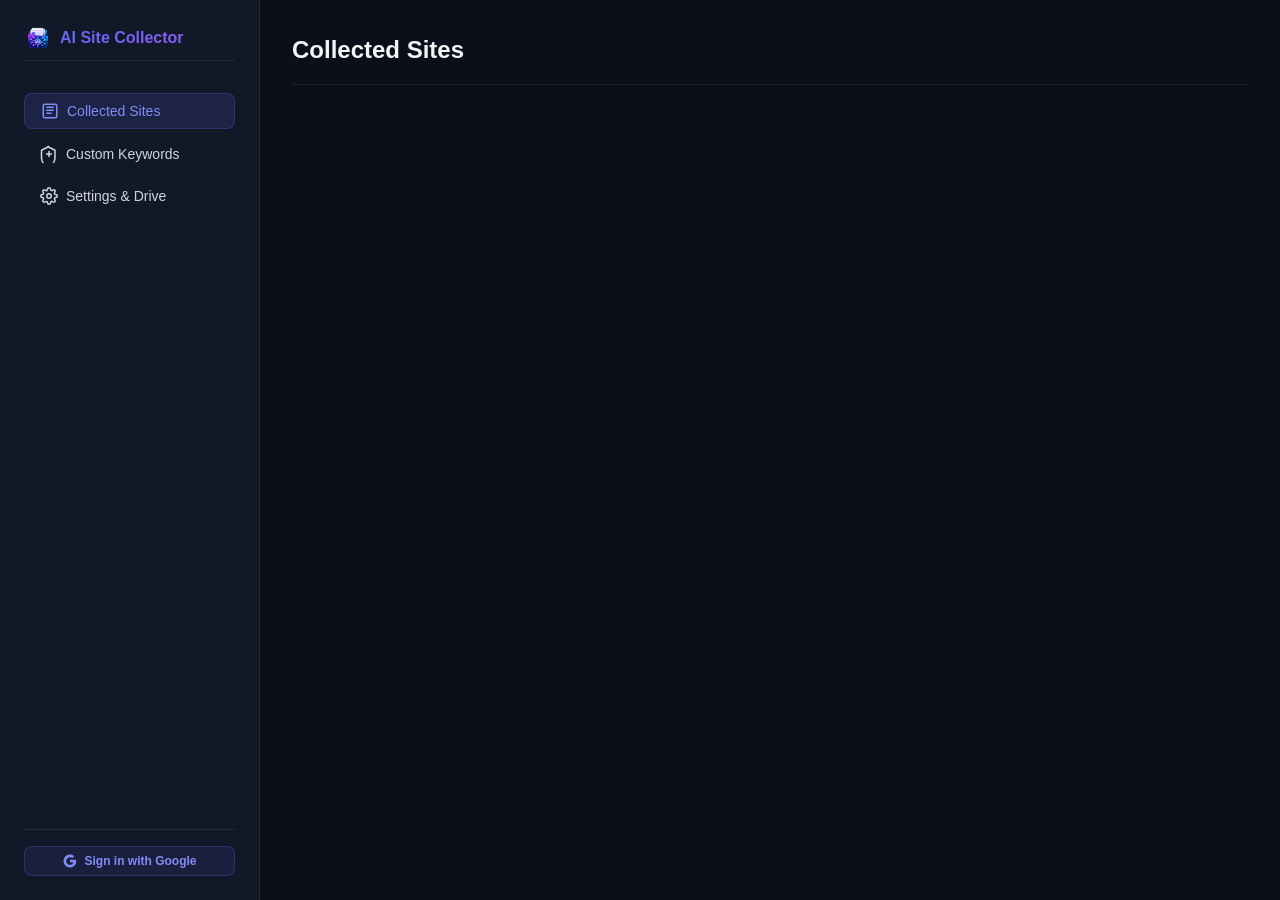
<file: options/index.html>
<!DOCTYPE html>
<html lang="en">
<head>
    <meta charset="UTF-8">
    <meta name="viewport" content="width=device-width, initial-scale=1.0">
    <title>AI Site Collector - Dashboard</title>
    <link rel="icon" type="image/png" href="../icons/icon-16.png">
    <link rel="stylesheet" href="styles.css">
</head>
<body>
    <div class="dashboard-layout">
        <!-- Sidebar Navigation -->
        <aside class="sidebar">
            <div class="sidebar-header">
                <img class="icon-logo" src="../icons/icon-48.png" alt="AI Site Collector Logo">
                <h2>AI Site Collector</h2>
            </div>
            
            <nav class="sidebar-menu">
                <button class="menu-btn active" data-panel="sites">
                    <svg viewBox="0 0 24 24" fill="none" stroke="currentColor">
                        <path d="M19 3H5c-1.1 0-2 .9-2 2v14c0 1.1.9 2 2 2h14c1.1 0 2-.9 2-2V5c0-1.1-.9-2-2-2z"></path>
                        <path d="M7 7h10M7 11h10M7 15h7"></path>
                    </svg>
                    Collected Sites
                </button>
                <button class="menu-btn" data-panel="keywords">
                    <svg viewBox="0 0 24 24" fill="none" stroke="currentColor">
                        <path d="M12 2L2 7v10c0 5.55 3.84 10.74 9 12 5.16-1.26 9-6.45 9-12V7l-10-5z"></path>
                        <path d="M12 8v8M8 12h8"></path>
                    </svg>
                    Custom Keywords
                </button>
                <button class="menu-btn" data-panel="settings">
                    <svg viewBox="0 0 24 24" fill="none" stroke="currentColor">
                        <circle cx="12" cy="12" r="3"></circle>
                        <path d="M19.4 15a1.65 1.65 0 00.33 1.82l.06.06a2 2 0 11-2.83 2.83l-.06-.06a1.65 1.65 0 00-1.82-.33 1.65 1.65 0 00-1 1.51V21a2 2 0 01-4 0v-.09A1.65 1.65 0 009 19.4a1.65 1.65 0 00-1.82.33l-.06.06a2 2 0 11-2.83-2.83l.06-.06a1.65 1.65 0 00.33-1.82 1.65 1.65 0 00-1.51-1H3a2 2 0 010-4h.09A1.65 1.65 0 004.6 9a1.65 1.65 0 00-.33-1.82l-.06-.06a2 2 0 112.83-2.83l.06.06a1.65 1.65 0 001.82.33H9a1.65 1.65 0 001-1.51V3a2 2 0 014 0v.09a1.65 1.65 0 001 1.51 1.65 1.65 0 001.82-.33l.06-.06a2 2 0 112.83 2.83l-.06.06a1.65 1.65 0 00-.33 1.82V9a1.65 1.65 0 001.51 1H21a2 2 0 010 4h-.09a1.65 1.65 0 00-1.51 1z"></path>
                    </svg>
                    Settings & Drive
                </button>
            </nav>

            <div class="sidebar-footer">
                <!-- Signed Out Profile State -->
                <div id="sidebarSignedOut" class="profile-card signed-out">
                    <button id="sidebarSignInBtn" class="btn btn-secondary btn-sm" style="width: 100%;">
                        <svg viewBox="0 0 24 24" fill="currentColor" style="width:14px;height:14px;">
                            <path d="M22.56 12.25c0-.78-.07-1.53-.2-2.25H12v4.26h5.92c-.26 1.37-1.04 2.53-2.21 3.31v2.77h3.57c2.08-1.92 3.28-4.74 3.28-8.09z"></path>
                            <path d="M12 23c2.97 0 5.46-.98 7.28-2.66l-3.57-2.77c-.98.66-2.23 1.06-3.71 1.06-2.86 0-5.29-1.93-6.16-4.53H2.18v2.84C3.99 20.53 7.7 23 12 23z"></path>
                            <path d="M5.84 14.09c-.22-.66-.35-1.36-.35-2.09s.13-1.43.35-2.09V7.07H2.18C1.43 8.55 1 10.22 1 12s.43 3.45 1.18 4.93l2.85-2.22.81-.62z"></path>
                            <path d="M12 5.38c1.62 0 3.06.56 4.21 1.64l3.15-3.15C17.45 2.09 14.97 1 12 1 7.7 1 3.99 3.47 2.18 7.07l3.66 2.84c.87-2.6 3.3-4.53 6.16-4.53z"></path>
                        </svg>
                        Sign in with Google
                    </button>
                </div>
                <!-- Signed In Profile State -->
                <div id="sidebarSignedIn" class="profile-card" style="display: none;">
                    <div class="profile-avatar" id="profileAvatar">G</div>
                    <div class="profile-meta">
                        <span id="userEmailDisplay" class="profile-name">Not signed in</span>
                        <span class="profile-version" id="optionsVersionBadge">v3.5.1</span>
                        <div class="profile-actions">
                            <button id="sidebarLogoutBtn" class="logout-link">Sign Out</button>
                            <div class="sidebar-sync-container">
                                <button id="sidebarSyncBtn" class="sync-icon-btn" title="Sync Collection to Drive">
                                    <svg class="sync-cycle-icon" viewBox="0 0 24 24" fill="none" stroke="currentColor" stroke-width="2.5" stroke-linecap="round" stroke-linejoin="round">
                                        <path d="M23 4v6h-6"></path>
                                        <path d="M1 20v-6h6"></path>
                                        <path d="M3.51 9a9 9 0 0 1 14.85-3.36L23 10M1 14l4.64 4.36A9 9 0 0 0 20.49 15"></path>
                                    </svg>
                                </button>
                                <span id="sidebarSyncBadge" class="sync-badge" style="display: none;"></span>
                            </div>
                        </div>
                    </div>
                </div>
            </div>
        </aside>

        <!-- Main Workspace -->
        <main class="workspace">
            <header class="workspace-header">
                <h1 id="panelTitle">Collected Sites</h1>
                <div class="header-controls">
                    <span id="syncStatus" class="status-ready" style="display: none;">Sync Ready</span>
                </div>
            </header>

            <!-- Workspace Panels -->
            <div class="workspace-body">
                <!-- Sites Panel -->
                <div class="panel-section" id="sitesPanel">
                    <div class="panel-header-actions">
                        <div class="search-box">
                            <svg class="search-icon" viewBox="0 0 24 24" fill="none" stroke="currentColor">
                                <circle cx="11" cy="11" r="8"></circle>
                                <path d="M21 21l-4.3-4.3"></path>
                            </svg>
                            <input type="text" id="sitesSearch" placeholder="Search collected sites by name, url, description...">
                        </div>
                        
                        <div class="filter-controls">
                            <button id="acceptAllBtn" class="btn btn-warning" style="display: none; margin-right: 8px;">✓ Accept All Updates</button>
                            <button class="filter-btn active" data-filter="all">All</button>
                            <button class="filter-btn" data-filter="ai">AI Sites</button>
                            <button class="filter-btn" data-filter="useful">Useful Sites</button>
                        </div>
                    </div>

                    <div id="sitesGrid" class="sites-grid">
                        <!-- Site cards will be loaded here dynamically -->
                    </div>

                    <div id="emptyState" class="empty-state" style="display: none;">
                        <svg viewBox="0 0 24 24" fill="none" stroke="currentColor">
                            <path d="M12 2C6.48 2 2 6.48 2 12s4.48 10 10 10 10-4.48 10-10S17.52 2 12 2zm0 18c-4.42 0-8-3.58-8-8s3.58-8 8-8 8 3.58 8 8-3.58 8-8 8zm3.5-9c.83 0 1.5-.67 1.5-1.5S16.33 7 15.5 7 14 7.67 14 8.5s.67 1.5 1.5 1.5zm-7 0c.83 0 1.5-.67 1.5-1.5S9.33 7 8.5 7 7 7.67 7 8.5 7.67 10 8.5 10z"></path>
                        </svg>
                        <p>No sites found</p>
                        <span>Start browsing or adjust search parameters to collect AI and useful websites</span>
                    </div>
                </div>

                <!-- Custom Keywords Panel -->
                <div class="panel-section" id="keywordsPanel">
                    <div class="keywords-panel-layout">
                        <!-- Keyword creation card -->
                        <div class="dashboard-card">
                            <h3>Add Custom Scanner Keywords</h3>
                            <p class="settings-help">The extension automatically catalogs matching webpages as you browse. Add custom tags here to detect your favorite platforms.</p>
                            <div class="keyword-form">
                                <div class="form-group">
                                    <label for="newKeyword">Keyword</label>
                                    <input type="text" id="newKeyword" placeholder="e.g. chatgpt, webdesign, python" class="form-input">
                                </div>
                                <div class="form-group">
                                    <label for="keywordType">Category Type</label>
                                    <select id="keywordType" class="form-input">
                                        <option value="ai">AI Related</option>
                                        <option value="useful">Useful Tool/Resource</option>
                                    </select>
                                </div>
                                <button id="addKeywordBtn" class="btn btn-primary">Add Keyword</button>
                            </div>
                        </div>

                        <!-- Active Keywords List -->
                        <div class="dashboard-card">
                            <h3>Active Scanner Keywords</h3>
                            <div class="active-keywords-lists">
                                <div class="keyword-category">
                                    <h4>Custom AI Keywords</h4>
                                    <div id="aiKeywordsTags" class="tag-board">
                                        <!-- Dynamic tags -->
                                    </div>
                                </div>
                                <div class="keyword-category">
                                    <h4>Custom Useful Keywords</h4>
                                    <div id="usefulKeywordsTags" class="tag-board">
                                        <!-- Dynamic tags -->
                                    </div>
                                </div>
                            </div>
                        </div>
                    </div>
                </div>

                <!-- Settings & Cloud Sync Panel -->
                <div class="panel-section" id="settingsPanel">
                    <div class="settings-panel-layout">
                        <!-- Google Drive Sync Setup (Signed In State) -->
                        <div class="dashboard-card" id="driveSyncCard" style="display: none;">
                            <h3>Google Drive Sync Settings</h3>
                            <p class="settings-help">Synchronize your collection into a single, secure document in your personal Google Drive.</p>
                            
                            <div class="settings-doc-selector">
                                <div class="doc-selector-header">
                                    <h4>Active Sync Database File:</h4>
                                </div>
                                 <div class="doc-display-box">
                                     <span id="docNameDisplay">AI_Site_Collector_Database</span>
                                 </div>
                            </div>

                            <div class="sync-actions">
                                <button id="syncBtn" class="btn btn-primary">
                                    <svg viewBox="0 0 24 24" fill="none" stroke="currentColor">
                                        <path d="M23 4v6h-6M1 20v-6h6"></path>
                                        <path d="M3.51 9a9 9 0 0114.85-3.36M20.49 15a9 9 0 01-14.85 3.36"></path>
                                    </svg>
                                    Sync to Drive
                                </button>
                                <button id="clearBtn" class="btn btn-danger">
                                    <svg viewBox="0 0 24 24" fill="none" stroke="currentColor">
                                        <path d="M3 6h18M8 6V4a2 2 0 012-2h4a2 2 0 012 2v2m3 0v14a2 2 0 01-2 2H7a2 2 0 01-2-2V6h12zM10 11v6M14 11v6"></path>
                                    </svg>
                                    Clear History
                                </button>
                            </div>
                        </div>

                        <!-- Google Drive Setup Promo (Signed Out State) -->
                        <div class="dashboard-card" id="driveAuthCard">
                            <h3>Google Drive Cloud Backup</h3>
                            <p class="settings-help">Connect your Google account to back up and sync your site collection safely inside Google Drive.</p>
                            <div class="promo-box" style="margin-top: auto; padding-top: var(--spacing-md);">
                                <button id="sidebarSignInPromoBtn" class="btn btn-primary" style="width: 100%;">
                                    <svg viewBox="0 0 24 24" fill="currentColor" style="width:16px;height:16px;">
                                        <path d="M22.56 12.25c0-.78-.07-1.53-.2-2.25H12v4.26h5.92c-.26 1.37-1.04 2.53-2.21 3.31v2.77h3.57c2.08-1.92 3.28-4.74 3.28-8.09z"></path>
                                        <path d="M12 23c2.97 0 5.46-.98 7.28-2.66l-3.57-2.77c-.98.66-2.23 1.06-3.71 1.06-2.86 0-5.29-1.93-6.16-4.53H2.18v2.84C3.99 20.53 7.7 23 12 23z"></path>
                                        <path d="M5.84 14.09c-.22-.66-.35-1.36-.35-2.09s.13-1.43.35-2.09V7.07H2.18C1.43 8.55 1 10.22 1 12s.43 3.45 1.18 4.93l2.85-2.22.81-.62z"></path>
                                        <path d="M12 5.38c1.62 0 3.06.56 4.21 1.64l3.15-3.15C17.45 2.09 14.97 1 12 1 7.7 1 3.99 3.47 2.18 7.07l3.66 2.84c.87-2.6 3.3-4.53 6.16-4.53z"></path>
                                    </svg>
                                    Sign in with Google
                                </button>
                            </div>
                        </div>

                        <!-- Preferences Card -->
                        <div class="dashboard-card">
                            <h3>Application Preferences</h3>
                            <p class="settings-help">Toggle extension background features and design layout rules.</p>
                            
                            <div class="preferences-toggles">
                                <div class="toggle-group">
                                    <label class="toggle-switch">
                                        <input type="checkbox" id="autoSync" checked>
                                        <span class="slider"></span>
                                    </label>
                                    <div class="toggle-label">
                                        <strong>Auto-sync to Google Drive</strong>
                                        <span>Automatically sync sites immediately after detection</span>
                                    </div>
                                </div>
                                <div class="toggle-group">
                                    <label class="toggle-switch">
                                        <input type="checkbox" id="notifications" checked>
                                        <span class="slider"></span>
                                    </label>
                                    <div class="toggle-label">
                                        <strong>Show Desktop Notifications</strong>
                                        <span>Display Chrome notifications when scanning a new site</span>
                                    </div>
                                </div>
                                <div class="toggle-group">
                                    <label class="toggle-switch">
                                        <input type="checkbox" id="darkMode">
                                        <span class="slider"></span>
                                    </label>
                                    <div class="toggle-label">
                                        <strong>Dark Theme Mode</strong>
                                        <span>Toggle between dark interface and light clean views</span>
                                    </div>
                                </div>
                            </div>
                        </div>

                        <!-- Developer & Update Tools Card -->
                        <div class="dashboard-card" id="developerToolsCard">
                            <h3>Git Project & Update settings</h3>
                            <p class="settings-help">Manage project versions and update states directly from the remote Git repository.</p>
                            
                            <div class="developer-settings-box" style="margin-top: var(--spacing-sm); display: flex; flex-direction: column; gap: var(--spacing-sm);">
                                <div style="display: flex; justify-content: space-between; align-items: center; border-bottom: 1px solid rgba(255,255,255,0.06); padding-bottom: 8px;">
                                    <span style="font-weight: 600; color: var(--text-secondary);">Local Version</span>
                                    <span id="localVersionDisplay" style="font-family: monospace; color: var(--text-primary);">v3.5.1</span>
                                </div>
                                <div style="display: flex; justify-content: space-between; align-items: center; border-bottom: 1px solid rgba(255,255,255,0.06); padding-bottom: 8px;">
                                    <span style="font-weight: 600; color: var(--text-secondary);">Remote Git Version</span>
                                    <span id="gitVersionDisplay" style="font-family: monospace; color: var(--warning);">Checking...</span>
                                </div>
                                <div id="gitUpdateAlert" class="promo-box" style="display: none; background: rgba(245, 158, 11, 0.1); border: 1px solid var(--warning); border-radius: var(--radius-md); padding: var(--spacing-sm); font-size: 12px; color: var(--text-primary);">
                                    <strong>Update Available!</strong> Please run <code>git pull</code> in your project terminal to fetch the latest code, then click the Reload button below.
                                </div>
                                <div style="display: flex; gap: var(--spacing-sm); margin-top: var(--spacing-xs);">
                                    <button id="checkGitUpdateBtn" class="btn btn-secondary" style="flex: 1; justify-content: center;">
                                        Check for Updates
                                    </button>
                                    <button id="reloadExtensionBtn" class="btn btn-primary" style="flex: 1; justify-content: center; background: #22c55e; border-color: #22c55e; color: white !important;">
                                        <svg viewBox="0 0 24 24" fill="none" stroke="currentColor" stroke-width="2.5" style="width: 14px; height: 14px; margin-right: 4px;">
                                            <path d="M23 4v6h-6"></path>
                                            <path d="M1 20v-6h6"></path>
                                            <path d="M3.51 9a9 9 0 0 1 14.85-3.36L23 10M1 14l4.64 4.36A9 9 0 0 0 20.49 15"></path>
                                        </svg>
                                        Reload Extension
                                    </button>
                                </div>
                            </div>
                        </div>
                    </div>
                </div>

            </div>
        </main>
    </div>



    <script src="options.js"></script>
</body>
</html>
</file>
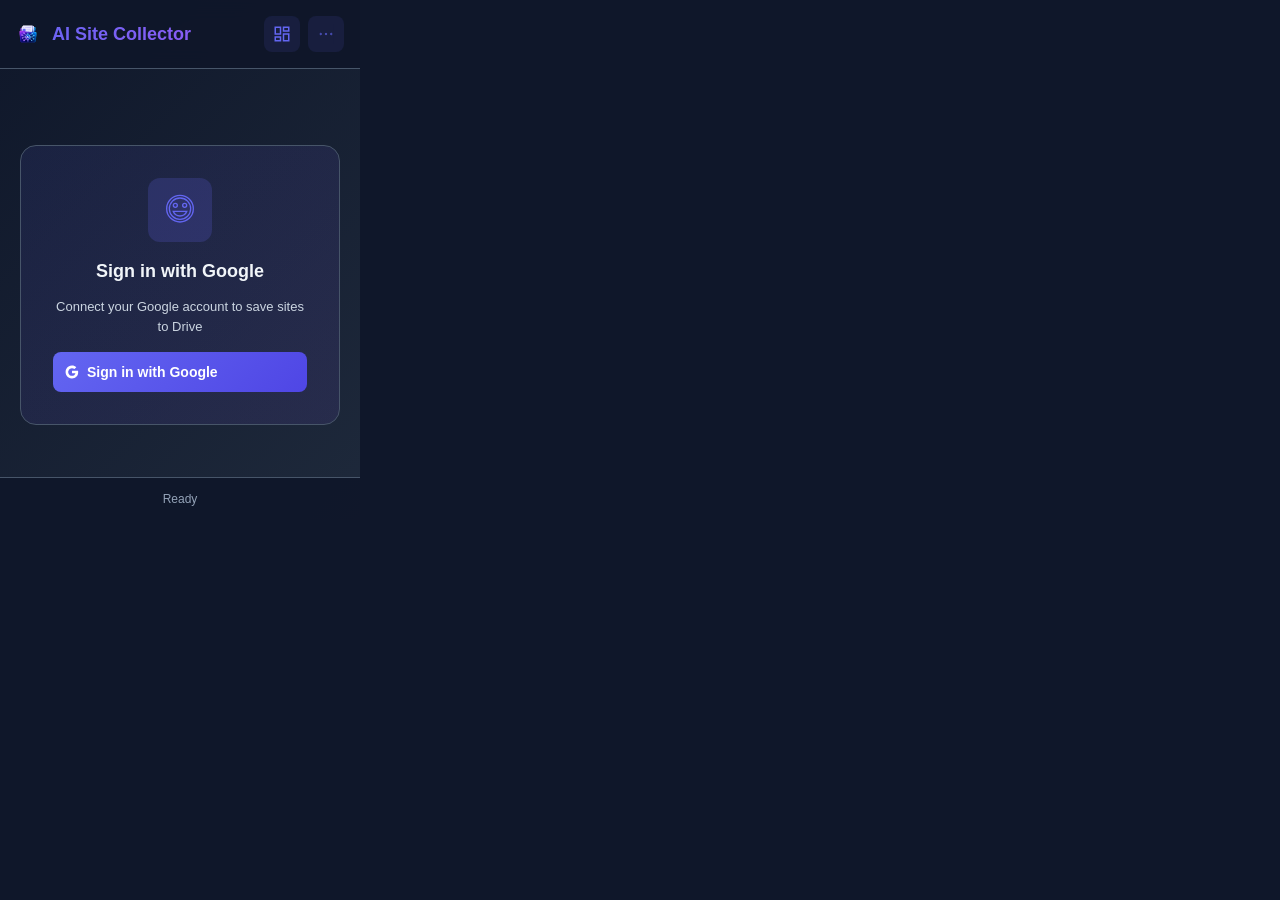
<file: popup/index.html>
<!DOCTYPE html>
<html lang="en">
<head>
    <meta charset="UTF-8">
    <meta name="viewport" content="width=device-width, initial-scale=1.0">
    <title>AI Site Collector</title>
    <link rel="icon" type="image/png" href="../icons/icon-16.png">
    <link rel="stylesheet" href="styles.css">
</head>
<body>
    <div class="container">
        <!-- Header -->
        <header class="header">
            <div class="header-content">
                <h1 class="title">
                    <img class="icon-logo" src="../icons/icon-48.png" alt="AI Site Collector Logo">
                    AI Site Collector
                </h1>
                <div class="header-actions">
                    <button id="dashboardBtn" class="icon-btn" title="Open Dashboard">
                        <svg viewBox="0 0 24 24" fill="none" stroke="currentColor" stroke-width="2">
                            <rect x="3" y="3" width="7" height="9"></rect>
                            <rect x="14" y="3" width="7" height="5"></rect>
                            <rect x="14" y="12" width="7" height="9"></rect>
                            <rect x="3" y="16" width="7" height="5"></rect>
                        </svg>
                    </button>
                    <button id="settingsBtn" class="icon-btn" title="Settings">
                        <svg viewBox="0 0 24 24" fill="none" stroke="currentColor">
                            <circle cx="12" cy="12" r="1"></circle>
                            <circle cx="19" cy="12" r="1"></circle>
                            <circle cx="5" cy="12" r="1"></circle>
                        </svg>
                    </button>
                </div>
            </div>
        </header>

        <!-- Main Content -->
        <main class="content">
            <!-- Sites Tab -->
            <div class="tab-content active" id="sites-tab">
                <div class="auth-section" id="authSection">
                    <div class="auth-card">
                        <div class="auth-icon">
                            <svg viewBox="0 0 24 24" fill="none" stroke="currentColor">
                                <path d="M12 1C6.48 1 2 5.48 2 11s4.48 10 10 10 10-4.48 10-10S17.52 1 12 1zm0 18c-4.42 0-8-3.58-8-8s3.58-8 8-8 8 3.58 8 8-3.58 8-8 8zm3.5-9c.83 0 1.5-.67 1.5-1.5S16.33 7 15.5 7 14 7.67 14 8.5s.67 1.5 1.5 1.5zm-7 0c.83 0 1.5-.67 1.5-1.5S9.33 7 8.5 7 7 7.67 7 8.5 7.67 10 8.5 10zm3.5 6.5c2.33 0 4.31-1.46 5.11-3.5H6.89c.8 2.04 2.78 3.5 5.11 3.5z"></path>
                            </svg>
                        </div>
                        <h2>Sign in with Google</h2>
                        <p>Connect your Google account to save sites to Drive</p>
                        <button id="authBtn" class="btn btn-primary">
                            <svg viewBox="0 0 24 24" fill="currentColor">
                                <path d="M22.56 12.25c0-.78-.07-1.53-.2-2.25H12v4.26h5.92c-.26 1.37-1.04 2.53-2.21 3.31v2.77h3.57c2.08-1.92 3.28-4.74 3.28-8.09z"></path>
                                <path d="M12 23c2.97 0 5.46-.98 7.28-2.66l-3.57-2.77c-.98.66-2.23 1.06-3.71 1.06-2.86 0-5.29-1.93-6.16-4.53H2.18v2.84C3.99 20.53 7.7 23 12 23z"></path>
                                <path d="M5.84 14.09c-.22-.66-.35-1.36-.35-2.09s.13-1.43.35-2.09V7.07H2.18C1.43 8.55 1 10.22 1 12s.43 3.45 1.18 4.93l2.85-2.22.81-.62z"></path>
                                <path d="M12 5.38c1.62 0 3.06.56 4.21 1.64l3.15-3.15C17.45 2.09 14.97 1 12 1 7.7 1 3.99 3.47 2.18 7.07l3.66 2.84c.87-2.6 3.3-4.53 6.16-4.53z"></path>
                            </svg>
                            Sign in with Google
                        </button>
                    </div>
                </div>

                <div class="sites-section" id="sitesSection" style="display: none;">
                    <!-- Document Selector (Auto-managed) -->
                    <div class="document-selector">
                        <div class="selector-header">
                            <h3>Active Sync Database</h3>
                        </div>
                        <div id="selectedDoc" class="selected-doc">
                            <p id="docNameDisplay">AI_Site_Collector_Database</p>
                        </div>
                    </div>

                    <div class="sites-header">
                        <h2>Collected Sites</h2>
                        <div class="header-actions">
                            <button id="acceptAllBtn" class="btn btn-warning btn-sm" style="display: none; margin-right: 4px;">✓ Accept All</button>
                            <button id="syncBtn" class="btn btn-secondary btn-sm">
                                <svg viewBox="0 0 24 24" fill="none" stroke="currentColor">
                                    <path d="M23 4v6h-6M1 20v-6h6"></path>
                                    <path d="M3.51 9a9 9 0 0114.85-3.36M20.49 15a9 9 0 01-14.85 3.36"></path>
                                </svg>
                                Sync to Drive
                            </button>
                            <button id="clearBtn" class="btn btn-danger btn-sm">
                                <svg viewBox="0 0 24 24" fill="none" stroke="currentColor">
                                    <path d="M3 6h18M8 6V4a2 2 0 012-2h4a2 2 0 012 2v2m3 0v14a2 2 0 01-2 2H7a2 2 0 01-2-2V6h12zM10 11v6M14 11v6"></path>
                                </svg>
                                Clear
                            </button>
                        </div>
                    </div>

                    <div class="filter-bar">
                        <button class="filter-btn active" data-filter="all">All</button>
                        <button class="filter-btn" data-filter="ai">AI Sites</button>
                        <button class="filter-btn" data-filter="useful">Useful Sites</button>
                    </div>

                    <div id="sitesList" class="sites-list">
                        <!-- Sites will be dynamically loaded here -->
                    </div>

                    <div id="emptyState" class="empty-state">
                        <svg viewBox="0 0 24 24" fill="none" stroke="currentColor">
                            <path d="M12 2C6.48 2 2 6.48 2 12s4.48 10 10 10 10-4.48 10-10S17.52 2 12 2zm0 18c-4.42 0-8-3.58-8-8s3.58-8 8-8 8 3.58 8 8-3.58 8-8 8zm3.5-9c.83 0 1.5-.67 1.5-1.5S16.33 7 15.5 7 14 7.67 14 8.5s.67 1.5 1.5 1.5zm-7 0c.83 0 1.5-.67 1.5-1.5S9.33 7 8.5 7 7 7.67 7 8.5 7.67 10 8.5 10z"></path>
                        </svg>
                        <p>No sites collected yet</p>
                        <span>Start browsing to collect AI and useful websites</span>
                    </div>
                </div>
            </div>
        </main>

        <!-- Footer -->
        <footer class="footer">
            <p id="syncStatus">Ready</p>
        </footer>
    </div>

    <!-- Settings Modal -->
    <div id="settingsModal" class="modal">
        <div class="modal-content">
            <div class="modal-header">
                <h2>Settings</h2>
                <button class="close-btn">&times;</button>
            </div>
            <div class="modal-body">
                <div class="setting-group">
                    <div class="toggle-label">
                        <strong>Auto-sync to Drive</strong>
                    </div>
                    <label class="toggle-switch">
                        <input type="checkbox" id="autoSync" checked>
                        <span class="slider"></span>
                    </label>
                </div>
                <div class="setting-group">
                    <div class="toggle-label">
                        <strong>Show notifications</strong>
                    </div>
                    <label class="toggle-switch">
                        <input type="checkbox" id="notifications" checked>
                        <span class="slider"></span>
                    </label>
                </div>
                <div class="setting-group">
                    <div class="toggle-label">
                        <strong>Dark mode</strong>
                    </div>
                    <label class="toggle-switch">
                        <input type="checkbox" id="darkMode">
                        <span class="slider"></span>
                    </label>
                </div>
                
                <hr class="settings-divider">
                
                <div class="keywords-management">
                    <h3>Custom Site Finding Keywords</h3>
                    <p class="settings-help">Add keywords to detect custom sites as AI or Useful</p>
                    <div class="keyword-inputs">
                        <input type="text" id="newKeyword" placeholder="Enter keyword..." class="keyword-input">
                        <select id="keywordType" class="keyword-select">
                            <option value="ai">AI Site</option>
                            <option value="useful">Useful Site</option>
                        </select>
                        <button id="addKeywordBtn" class="btn btn-secondary btn-sm">Add</button>
                    </div>
                    <div class="keywords-list-container">
                        <div class="keywords-subheader">Custom AI Keywords:</div>
                        <div id="aiKeywordsTags" class="keywords-tags">
                            <!-- Tags injected dynamically -->
                        </div>
                        <div class="keywords-subheader">Custom Useful Keywords:</div>
                        <div id="usefulKeywordsTags" class="keywords-tags">
                            <!-- Tags injected dynamically -->
                        </div>
                    </div>
                </div>

                <hr class="settings-divider">

                <div id="popupProfileSection" style="margin-top: var(--spacing-md);">
                    <!-- Signed Out State -->
                    <div id="popupSignedOut" class="profile-card signed-out">
                        <button id="popupSignInBtn" class="btn btn-secondary btn-sm" style="width: 100%; justify-content: center; height: 38px;">
                            <svg viewBox="0 0 24 24" fill="currentColor" style="width:14px;height:14px;">
                                <path d="M22.56 12.25c0-.78-.07-1.53-.2-2.25H12v4.26h5.92c-.26 1.37-1.04 2.53-2.21 3.31v2.77h3.57c2.08-1.92 3.28-4.74 3.28-8.09z"></path>
                                <path d="M12 23c2.97 0 5.46-.98 7.28-2.66l-3.57-2.77c-.98.66-2.23 1.06-3.71 1.06-2.86 0-5.29-1.93-6.16-4.53H2.18v2.84C3.99 20.53 7.7 23 12 23z"></path>
                                <path d="M5.84 14.09c-.22-.66-.35-1.36-.35-2.09s.13-1.43.35-2.09V7.07H2.18C1.43 8.55 1 10.22 1 12s.43 3.45 1.18 4.93l2.85-2.22.81-.62z"></path>
                                <path d="M12 5.38c1.62 0 3.06.56 4.21 1.64l3.15-3.15C17.45 2.09 14.97 1 12 1 7.7 1 3.99 3.47 2.18 7.07l3.66 2.84c.87-2.6 3.3-4.53 6.16-4.53z"></path>
                            </svg>
                            Sign in with Google
                        </button>
                    </div>
                    <!-- Signed In State -->
                    <div id="popupSignedIn" class="profile-card" style="display: none;">
                        <div class="profile-avatar" id="popupProfileAvatar">G</div>
                        <div class="profile-meta">
                            <span id="popupUserEmailDisplay" class="profile-name">Not signed in</span>
                            <span class="profile-version" id="popupVersionBadge">v3.5.1</span>
                            <div class="profile-actions">
                                <button id="popupLogoutBtn" class="logout-link">Sign Out</button>
                                <div class="sidebar-sync-container">
                                    <button id="popupSyncBtn" class="sync-icon-btn" title="Sync Collection to Drive">
                                        <svg class="sync-cycle-icon" viewBox="0 0 24 24" fill="none" stroke="currentColor" stroke-width="2.5" stroke-linecap="round" stroke-linejoin="round">
                                            <path d="M23 4v6h-6"></path>
                                            <path d="M1 20v-6h6"></path>
                                            <path d="M3.51 9a9 9 0 0 1 14.85-3.36L23 10M1 14l4.64 4.36A9 9 0 0 0 20.49 15"></path>
                                        </svg>
                                    </button>
                                    <span id="popupSyncBadge" class="sync-badge" style="display: none;"></span>
                                </div>
                            </div>
                        </div>
                    </div>
                </div>

                <hr class="settings-divider">

                <div class="developer-settings" style="margin-top: var(--spacing-md);">
                    <h3>Git Project & Update Settings</h3>
                    <div style="display: flex; flex-direction: column; gap: 8px; margin-top: var(--spacing-sm); font-size: 12px;">
                        <div style="display: flex; justify-content: space-between;">
                            <span style="color: var(--text-secondary);">Local Version:</span>
                            <span id="popupLocalVersion" style="font-family: monospace; font-weight: bold; color: var(--text-primary);">v3.5.1</span>
                        </div>
                        <div style="display: flex; justify-content: space-between;">
                            <span style="color: var(--text-secondary);">Git Version:</span>
                            <span id="popupGitVersion" style="font-family: monospace; font-weight: bold; color: var(--warning);">Checking...</span>
                        </div>
                        <div id="popupGitUpdateAlert" style="display: none; background: rgba(245, 158, 11, 0.1); border: 1px solid var(--warning); border-radius: var(--radius-md); padding: 8px; font-size: 11px; margin-top: 4px; color: var(--text-primary);">
                            <strong>Update Available!</strong> Run <code>git pull</code> in terminal, then click reload.
                        </div>
                        <div style="display: flex; gap: 8px; margin-top: 8px;">
                            <button id="popupCheckUpdateBtn" class="btn btn-secondary btn-sm" style="flex: 1; justify-content: center; height: 32px;">Check</button>
                            <button id="popupReloadBtn" class="btn btn-primary btn-sm" style="flex: 1; justify-content: center; background: #22c55e; border-color: #22c55e; color: white !important; height: 32px;">Reload</button>
                        </div>
                    </div>
                </div>
            </div>
        </div>
    </div>



    <script src="popup.js"></script>
</body>
</html>
</file>
<file: options/styles.css>
/* Premium Options Dashboard - Styles */

* {
    margin: 0;
    padding: 0;
    box-sizing: border-box;
}

:root {
    /* Color Palette - Dark Premium */
    --primary: #6366f1;
    --primary-dark: #4f46e5;
    --primary-light: #818cf8;
    
    --secondary: #8b5cf6;
    --accent: #ec4899;
    
    --bg-primary: #0b0f19;
    --bg-secondary: #111827;
    --bg-tertiary: #1f2937;
    --bg-card: rgba(17, 24, 39, 0.7);
    
    --text-primary: #f3f4f6;
    --text-secondary: #d1d5db;
    --text-tertiary: #9ca3af;
    
    --border-color: rgba(255, 255, 255, 0.08);
    --border-hover: rgba(99, 102, 241, 0.3);
    
    --success: #10b981;
    --danger: #ef4444;
    --warning: #f59e0b;
    
    /* Spacing */
    --spacing-xs: 4px;
    --spacing-sm: 8px;
    --spacing-md: 16px;
    --spacing-lg: 24px;
    --spacing-xl: 32px;
    
    /* Radius */
    --radius-sm: 4px;
    --radius-md: 8px;
    --radius-lg: 12px;
    --radius-xl: 16px;
    
    /* Transitions */
    --transition-fast: 150ms cubic-bezier(0.4, 0, 0.2, 1);
    --transition-base: 250ms cubic-bezier(0.4, 0, 0.2, 1);
    --transition-slow: 350ms cubic-bezier(0.4, 0, 0.2, 1);
}

body {
    background: var(--bg-primary);
    color: var(--text-primary);
    font-family: -apple-system, BlinkMacSystemFont, 'Segoe UI', 'Roboto', sans-serif;
    font-size: 14px;
    line-height: 1.5;
    min-height: 100vh;
    overflow-x: hidden;
}

/* Dashboard Layout */
.dashboard-layout {
    display: flex;
    min-height: 100vh;
}

/* Sidebar Styling */
.sidebar {
    width: 260px;
    background: var(--bg-secondary);
    border-right: 1px solid var(--border-color);
    padding: var(--spacing-lg);
    display: flex;
    flex-direction: column;
    position: fixed;
    height: 100vh;
    z-index: 100;
}

.sidebar-header {
    display: flex;
    align-items: center;
    gap: var(--spacing-sm);
    margin-bottom: var(--spacing-xl);
    padding-bottom: var(--spacing-sm);
    border-bottom: 1px solid var(--border-color);
}

.icon-logo {
    width: 28px;
    height: 28px;
    stroke: var(--primary);
    stroke-width: 2;
}

.sidebar-header h2 {
    font-size: 16px;
    font-weight: 700;
    background: linear-gradient(135deg, var(--primary) 0%, var(--secondary) 100%);
    -webkit-background-clip: text;
    -webkit-text-fill-color: transparent;
}

.sidebar-menu {
    display: flex;
    flex-direction: column;
    gap: var(--spacing-sm);
    flex: 1;
}

.menu-btn {
    width: 100%;
    padding: var(--spacing-sm) var(--spacing-md);
    background: none;
    border: none;
    border-radius: var(--radius-md);
    color: var(--text-secondary);
    font-size: 14px;
    font-weight: 500;
    display: flex;
    align-items: center;
    gap: var(--spacing-sm);
    cursor: pointer;
    text-align: left;
    transition: all var(--transition-fast);
}

.menu-btn svg {
    width: 18px;
    height: 18px;
    stroke-width: 2;
}

.menu-btn:hover {
    background: rgba(255, 255, 255, 0.03);
    color: var(--text-primary);
}

.menu-btn.active {
    background: rgba(99, 102, 241, 0.15);
    color: var(--primary-light);
    border: 1px solid rgba(99, 102, 241, 0.25);
}

.sidebar-footer {
    padding-top: var(--spacing-md);
    border-top: 1px solid var(--border-color);
}

.profile-info {
    display: flex;
    flex-direction: column;
    gap: 4px;
}

.profile-info span {
    font-size: 12px;
    color: var(--text-secondary);
    font-weight: 500;
    white-space: nowrap;
    overflow: hidden;
    text-overflow: ellipsis;
}

.logout-link {
    background: none;
    border: none;
    color: var(--danger);
    font-size: 11px;
    cursor: pointer;
    text-align: left;
    font-weight: 600;
    width: max-content;
}

.logout-link:hover {
    text-decoration: underline;
}

/* Workspace Frame */
.workspace {
    margin-left: 260px;
    flex: 1;
    min-height: 100vh;
    padding: var(--spacing-xl);
    display: flex;
    flex-direction: column;
}

.workspace-header {
    display: flex;
    align-items: center;
    justify-content: space-between;
    margin-bottom: var(--spacing-xl);
    padding-bottom: var(--spacing-md);
    border-bottom: 1px solid var(--border-color);
}

.workspace-header h1 {
    font-size: 24px;
    font-weight: 700;
    color: var(--text-primary);
}

/* Header Controls Status */
#syncStatus {
    font-size: 12px;
    font-weight: 600;
    padding: var(--spacing-xs) var(--spacing-sm);
    border-radius: var(--radius-sm);
    transition: all var(--transition-fast);
}

.status-ready {
    background: rgba(16, 185, 129, 0.1);
    color: var(--success);
    border: 1px solid rgba(16, 185, 129, 0.2);
}

.status-syncing {
    background: rgba(245, 158, 11, 0.1);
    color: var(--warning);
    border: 1px solid rgba(245, 158, 11, 0.2);
    animation: pulse 1.5s infinite;
}

@keyframes pulse {
    0% { opacity: 0.6; }
    50% { opacity: 1; }
    100% { opacity: 0.6; }
}

/* Workspace Body Panels */
.workspace-body {
    flex: 1;
}

.panel-section {
    display: none;
    animation: fadeIn var(--transition-base);
}

.panel-section.active {
    display: block;
}

@keyframes fadeIn {
    from { opacity: 0; transform: translateY(8px); }
    to { opacity: 1; transform: translateY(0); }
}

/* Auth Guard Panel */
.auth-panel {
    display: none;
    align-items: center;
    justify-content: center;
    min-height: 60vh;
    animation: fadeIn var(--transition-base);
}

.auth-panel.active {
    display: flex;
}

.auth-card {
    background: var(--bg-card);
    border: 1px solid var(--border-color);
    border-radius: var(--radius-xl);
    padding: var(--spacing-xl);
    max-width: 420px;
    text-align: center;
    box-shadow: 0 10px 25px rgba(0, 0, 0, 0.3);
    backdrop-filter: blur(12px);
}

.auth-icon {
    width: 64px;
    height: 64px;
    background: rgba(99, 102, 241, 0.15);
    color: var(--primary);
    border-radius: var(--radius-lg);
    display: flex;
    align-items: center;
    justify-content: center;
    margin: 0 auto var(--spacing-lg);
}

.auth-icon svg {
    width: 36px;
    height: 36px;
}

.auth-card h2 {
    font-size: 20px;
    font-weight: 700;
    margin-bottom: var(--spacing-sm);
}

.auth-card p {
    color: var(--text-tertiary);
    font-size: 13px;
    margin-bottom: var(--spacing-lg);
    line-height: 1.6;
}

/* Collected Sites Grid Panel */
.panel-header-actions {
    display: flex;
    justify-content: space-between;
    align-items: center;
    gap: var(--spacing-md);
    margin-bottom: var(--spacing-lg);
}

.search-box {
    display: flex;
    align-items: center;
    background: var(--bg-secondary);
    border: 1px solid var(--border-color);
    border-radius: var(--radius-lg);
    padding: 0 var(--spacing-md);
    flex: 1;
    max-width: 480px;
    height: 42px;
    transition: all var(--transition-fast);
}

.search-icon {
    width: 18px;
    height: 18px;
    color: var(--text-tertiary);
    margin-right: var(--spacing-sm);
}

.search-box input {
    background: none;
    border: none;
    color: var(--text-primary);
    font-size: 13px;
    width: 100%;
    height: 100%;
}

.search-box input:focus {
    outline: none;
}

.search-box:focus-within {
    border-color: var(--primary);
    box-shadow: 0 0 0 2px rgba(99, 102, 241, 0.2);
}

.filter-controls {
    display: flex;
    gap: var(--spacing-sm);
}

.filter-btn {
    padding: 6px var(--spacing-md);
    background: none;
    border: 1px solid var(--border-color);
    border-radius: var(--radius-md);
    color: var(--text-secondary);
    font-size: 12px;
    font-weight: 600;
    cursor: pointer;
    transition: all var(--transition-fast);
}

.filter-btn:hover {
    border-color: var(--primary);
    color: var(--primary-light);
}

.filter-btn.active {
    background: var(--primary);
    border-color: var(--primary);
    color: white;
}

/* Sites Grid Layout */
.sites-grid {
    display: grid;
    grid-template-columns: repeat(auto-fill, minmax(320px, 1fr));
    gap: var(--spacing-md);
}

.site-card {
    background: var(--bg-card);
    border: 1px solid var(--border-color);
    border-radius: var(--radius-xl);
    padding: var(--spacing-md);
    display: flex;
    flex-direction: column;
    gap: var(--spacing-sm);
    backdrop-filter: blur(8px);
    transition: all var(--transition-fast);
    position: relative;
    overflow: hidden;
}

.site-card:hover {
    border-color: var(--primary);
    transform: translateY(-2px);
    box-shadow: 0 8px 16px rgba(0, 0, 0, 0.2);
}

.site-header {
    display: flex;
    align-items: flex-start;
    justify-content: space-between;
    gap: var(--spacing-sm);
}

.site-title {
    font-size: 15px;
    font-weight: 700;
    color: var(--text-primary);
    line-height: 1.4;
    word-break: break-word;
    flex: 1;
}

.site-badges-box {
    display: flex;
    align-items: center;
    gap: var(--spacing-xs);
    flex-shrink: 0;
}

.site-badge {
    padding: 2px 8px;
    font-size: 10px;
    font-weight: 700;
    border-radius: var(--radius-sm);
    text-transform: uppercase;
}

.site-badge.ai {
    background: rgba(99, 102, 241, 0.15);
    color: var(--primary-light);
    border: 1px solid rgba(99, 102, 241, 0.25);
}

.site-badge.useful {
    background: rgba(139, 92, 246, 0.15);
    color: #a78bfa;
    border: 1px solid rgba(139, 92, 246, 0.25);
}

.site-description {
    font-size: 12.5px;
    color: var(--text-secondary);
    line-height: 1.6;
    display: -webkit-box;
    -webkit-line-clamp: 3;
    -webkit-box-orient: vertical;
    overflow: hidden;
}

.site-url {
    font-size: 11px;
    color: var(--text-tertiary);
    word-break: break-all;
    cursor: pointer;
    width: max-content;
    max-width: 100%;
    overflow: hidden;
    text-overflow: ellipsis;
    white-space: nowrap;
}

.site-url:hover {
    color: var(--primary-light);
    text-decoration: underline;
}

.site-features {
    display: flex;
    flex-wrap: wrap;
    gap: 4px;
    margin-top: 4px;
}

.feature-tag {
    font-size: 10.5px;
    font-weight: 500;
    padding: 2px 6px;
    background: rgba(255, 255, 255, 0.04);
    border: 1px solid var(--border-color);
    color: var(--text-secondary);
    border-radius: var(--radius-sm);
}

.site-footer {
    display: flex;
    align-items: center;
    justify-content: space-between;
    margin-top: auto;
    padding-top: var(--spacing-sm);
    border-top: 1px solid var(--border-color);
}

.site-date {
    font-size: 11px;
    color: var(--text-tertiary);
}

.site-confidence {
    display: flex;
    align-items: center;
    gap: 6px;
    font-size: 11px;
    color: var(--text-secondary);
}

.confidence-bar {
    width: 40px;
    height: 4px;
    background: var(--bg-tertiary);
    border-radius: 2px;
    overflow: hidden;
}

.confidence-fill {
    height: 100%;
    background: linear-gradient(90deg, var(--primary) 0%, var(--secondary) 100%);
    border-radius: 2px;
}

.delete-site-btn {
    opacity: 0;
    position: absolute;
    top: var(--spacing-sm);
    right: var(--spacing-sm);
    background: rgba(239, 68, 68, 0.1);
    color: var(--danger);
    border: 1px solid rgba(239, 68, 68, 0.2);
    border-radius: var(--radius-sm);
    width: 24px;
    height: 24px;
    display: flex;
    align-items: center;
    justify-content: center;
    cursor: pointer;
    transition: all var(--transition-fast);
}

.site-card:hover .delete-site-btn {
    opacity: 1;
}

.delete-site-btn:hover {
    background: var(--danger);
    color: white;
    border-color: var(--danger);
}

/* Empty State Styling */
.empty-state {
    display: flex;
    flex-direction: column;
    align-items: center;
    justify-content: center;
    padding: var(--spacing-xl);
    text-align: center;
    min-height: 350px;
    color: var(--text-tertiary);
}

.empty-state svg {
    width: 64px;
    height: 64px;
    margin-bottom: var(--spacing-md);
    opacity: 0.4;
}

.empty-state p {
    font-size: 16px;
    font-weight: 600;
    color: var(--text-secondary);
    margin-bottom: var(--spacing-xs);
}

.empty-state span {
    font-size: 12px;
}

/* Custom Keywords Panel Layout */
.keywords-panel-layout {
    display: grid;
    grid-template-columns: 1fr 1fr;
    gap: var(--spacing-xl);
}

.dashboard-card {
    background: var(--bg-card);
    border: 1px solid var(--border-color);
    border-radius: var(--radius-xl);
    padding: var(--spacing-lg);
    display: flex;
    flex-direction: column;
    gap: var(--spacing-md);
}

.dashboard-card h3 {
    font-size: 16px;
    font-weight: 700;
    color: var(--text-primary);
}

.settings-help {
    font-size: 12px;
    color: var(--text-tertiary);
    line-height: 1.6;
}

.keyword-form {
    display: flex;
    flex-direction: column;
    gap: var(--spacing-md);
}

.form-group {
    display: flex;
    flex-direction: column;
    gap: var(--spacing-xs);
}

.form-group label {
    font-size: 12px;
    font-weight: 600;
    color: var(--text-secondary);
}

.form-input {
    width: 100%;
    height: 38px;
    background: var(--bg-secondary);
    border: 1px solid var(--border-color);
    border-radius: var(--radius-md);
    padding: 0 var(--spacing-md);
    color: var(--text-primary);
    font-size: 13px;
    transition: all var(--transition-fast);
}

.form-input:focus {
    outline: none;
    border-color: var(--primary);
}

/* Keyword Tag Board */
.active-keywords-lists {
    display: flex;
    flex-direction: column;
    gap: var(--spacing-lg);
}

.keyword-category {
    display: flex;
    flex-direction: column;
    gap: var(--spacing-sm);
}

.keyword-category h4 {
    font-size: 13px;
    font-weight: 600;
    color: var(--text-secondary);
}

.tag-board {
    display: flex;
    flex-wrap: wrap;
    gap: 6px;
    min-height: 36px;
    padding: var(--spacing-sm);
    background: rgba(0, 0, 0, 0.1);
    border-radius: var(--radius-md);
    border: 1px solid var(--border-color);
}

.tag-board .keyword-tag-item {
    display: inline-flex;
    align-items: center;
    gap: var(--spacing-xs);
    padding: 4px var(--spacing-md);
    background: rgba(99, 102, 241, 0.12);
    border: 1px solid rgba(99, 102, 241, 0.25);
    color: var(--primary-light);
    border-radius: var(--radius-sm);
    font-size: 12px;
    font-weight: 500;
}

.tag-board .keyword-tag-item.useful-tag {
    background: rgba(139, 92, 246, 0.12);
    border: 1px solid rgba(139, 92, 246, 0.25);
    color: #a78bfa;
}

.delete-tag-btn {
    border: none;
    background: none;
    color: var(--text-tertiary);
    cursor: pointer;
    font-weight: bold;
    font-size: 13px;
    display: inline-flex;
    align-items: center;
    transition: color var(--transition-fast);
}

.delete-tag-btn:hover {
    color: var(--danger);
}

/* Settings and Cloud Sync Layout */
.settings-panel-layout {
    display: grid;
    grid-template-columns: 1fr 1fr;
    gap: var(--spacing-xl);
}

.settings-doc-selector {
    display: flex;
    flex-direction: column;
    gap: var(--spacing-sm);
    margin-top: var(--spacing-sm);
}

.doc-selector-header {
    display: flex;
    align-items: center;
    justify-content: space-between;
}

.doc-selector-header h4 {
    font-size: 13px;
    font-weight: 600;
    color: var(--text-secondary);
}

.doc-display-box {
    background: rgba(0, 0, 0, 0.1);
    border: 1px solid var(--border-color);
    border-radius: var(--radius-md);
    padding: var(--spacing-md);
    font-size: 13px;
    font-weight: 500;
    color: var(--text-secondary);
    
    /* Layout safety constraints to prevent layout distortion on smaller screen widths */
    display: flex;
    align-items: center;
    white-space: nowrap;
    overflow: hidden;
    text-overflow: ellipsis;
}

.sync-actions {
    display: flex;
    gap: var(--spacing-sm);
    margin-top: var(--spacing-md);
}

/* Preferences Toggle Items */
.preferences-toggles {
    display: flex;
    flex-direction: column;
    gap: var(--spacing-md);
}

.toggle-group {
    display: flex;
    align-items: flex-start;
    gap: var(--spacing-md);
    padding: var(--spacing-md);
    border-radius: var(--radius-lg);
    background: rgba(255, 255, 255, 0.02);
    border: 1px solid var(--border-color);
}

.toggle-label {
    display: flex;
    flex-direction: column;
    gap: 2px;
}

.toggle-label strong {
    font-size: 13px;
    color: var(--text-primary);
}

.toggle-label span {
    font-size: 11px;
    color: var(--text-tertiary);
}

/* Switch Input Styling */
.toggle-switch {
    position: relative;
    display: inline-block;
    width: 38px;
    height: 22px;
    flex-shrink: 0;
    margin-top: 2px;
}

.toggle-switch input {
    opacity: 0;
    width: 0;
    height: 0;
}

.slider {
    position: absolute;
    cursor: pointer;
    top: 0;
    left: 0;
    right: 0;
    bottom: 0;
    background-color: var(--bg-tertiary);
    transition: .4s;
    border-radius: 34px;
    border: 1px solid var(--border-color);
}

.slider:before {
    position: absolute;
    content: "";
    height: 14px;
    width: 14px;
    left: 3px;
    bottom: 3px;
    background-color: var(--text-secondary);
    transition: .4s;
    border-radius: 50%;
}

input:checked + .slider {
    background-color: var(--primary);
    border-color: var(--primary);
}

input:checked + .slider:before {
    transform: translateX(16px);
    background-color: white;
}

/* General Button Layouts */
.btn {
    height: 38px;
    padding: 0 var(--spacing-lg);
    border: none;
    border-radius: var(--radius-md);
    font-size: 13px;
    font-weight: 600;
    cursor: pointer;
    display: inline-flex;
    align-items: center;
    justify-content: center;
    gap: var(--spacing-sm);
    transition: all var(--transition-fast);
    white-space: nowrap;
}

.btn svg {
    width: 16px;
    height: 16px;
    stroke-width: 2;
}

.btn-primary {
    background: linear-gradient(135deg, var(--primary) 0%, var(--primary-dark) 100%);
    color: white;
}

.btn-primary:hover {
    transform: translateY(-1px);
    box-shadow: 0 4px 12px rgba(99, 102, 241, 0.35);
}

.btn-secondary {
    background: rgba(99, 102, 241, 0.1);
    color: var(--primary-light);
    border: 1px solid rgba(99, 102, 241, 0.25);
}

.btn-secondary:hover {
    background: rgba(99, 102, 241, 0.18);
}

.btn-danger {
    background: rgba(239, 68, 68, 0.1);
    color: var(--danger);
    border: 1px solid rgba(239, 68, 68, 0.2);
}

.btn-danger:hover {
    background: var(--danger);
    color: white;
    border-color: var(--danger);
}

.btn-sm {
    height: 30px;
    padding: 0 var(--spacing-md);
    font-size: 12px;
}

/* Modals */
.modal {
    display: none;
    position: fixed;
    top: 0;
    left: 0;
    right: 0;
    bottom: 0;
    background: rgba(0, 0, 0, 0.7);
    backdrop-filter: blur(4px);
    z-index: 1000;
    align-items: center;
    justify-content: center;
}

.modal.active {
    display: flex;
}

.modal-content {
    background: var(--bg-secondary);
    border: 1px solid var(--border-color);
    border-radius: var(--radius-xl);
    width: 90%;
    max-width: 500px;
    max-height: 85vh;
    overflow-y: auto;
    box-shadow: 0 15px 30px rgba(0, 0, 0, 0.4);
    animation: slideUp var(--transition-base);
}

@keyframes slideUp {
    from { transform: translateY(16px); opacity: 0; }
    to { transform: translateY(0); opacity: 1; }
}

.modal-header {
    display: flex;
    align-items: center;
    justify-content: space-between;
    padding: var(--spacing-md) var(--spacing-lg);
    border-bottom: 1px solid var(--border-color);
}

.modal-header h2 {
    font-size: 16px;
    font-weight: 700;
}

.close-btn {
    border: none;
    background: none;
    color: var(--text-tertiary);
    font-size: 24px;
    cursor: pointer;
    transition: color var(--transition-fast);
}

.close-btn:hover {
    color: var(--text-primary);
}

.modal-body {
    padding: var(--spacing-lg);
}

.doc-search {
    margin-bottom: var(--spacing-md);
}

.search-input {
    width: 100%;
    height: 38px;
    background: var(--bg-primary);
    border: 1px solid var(--border-color);
    border-radius: var(--radius-md);
    padding: 0 var(--spacing-md);
    color: var(--text-primary);
    font-size: 13px;
}

.search-input:focus {
    outline: none;
    border-color: var(--primary);
}

.doc-list {
    max-height: 300px;
    overflow-y: auto;
    border: 1px solid var(--border-color);
    border-radius: var(--radius-md);
    background: rgba(0, 0, 0, 0.15);
}

.doc-item {
    padding: var(--spacing-md);
    border-bottom: 1px solid var(--border-color);
    display: flex;
    align-items: center;
    justify-content: space-between;
}

.doc-item:last-child {
    border-bottom: none;
}

.doc-item:hover {
    background: rgba(255, 255, 255, 0.02);
}

.doc-info {
    flex: 1;
}

.doc-name {
    font-size: 13px;
    font-weight: 600;
    color: var(--text-primary);
    margin-bottom: 2px;
}

.doc-type {
    font-size: 11px;
    color: var(--text-tertiary);
}

.select-doc-btn {
    padding: 6px 12px;
    background: var(--primary);
    color: white;
    border: none;
    border-radius: var(--radius-sm);
    font-size: 12px;
    font-weight: 500;
    cursor: pointer;
    margin-left: var(--spacing-md);
}

.select-doc-btn:hover {
    background: var(--primary-dark);
}

.loading, .empty, .error {
    padding: var(--spacing-lg);
    text-align: center;
    font-size: 13px;
    color: var(--text-tertiary);
}

.error {
    color: var(--danger);
}

/* Light Theme Mode variables overrides */
body.light-theme {
    --bg-primary: #f8fafc;
    --bg-secondary: #ffffff;
    --bg-tertiary: #f1f5f9;
    --bg-card: #ffffff;
    --text-primary: #0f172a;
    --text-secondary: #334155;
    --text-tertiary: #64748b;
    --border-color: #cbd5e1;
    --border-hover: rgba(99, 102, 241, 0.5);
}

body.light-theme .sidebar {
    background: #ffffff;
}

body.light-theme .search-box,
body.light-theme .form-input,
body.light-theme .tag-board,
body.light-theme .doc-display-box,
body.light-theme .toggle-group,
body.light-theme .search-input,
body.light-theme .doc-list {
    background: #f1f5f9;
    color: #0f172a;
}

body.light-theme .menu-btn:hover {
    background: #f1f5f9;
}

body.light-theme .toggle-switch .slider {
    background-color: #cbd5e1;
}

body.light-theme .toggle-switch input:checked + .slider {
    background-color: var(--primary);
}

/* Responsive Grid Rules */
@media (max-width: 900px) {
    .keywords-panel-layout,
    .settings-panel-layout {
        grid-template-columns: 1fr;
    }
    
    .sidebar {
        width: 80px;
        padding: var(--spacing-sm);
    }
    
    .sidebar-header h2,
    .profile-info span {
        display: none;
    }
    
    .menu-btn {
        justify-content: center;
        padding: var(--spacing-sm) 0;
    }
    
    .menu-btn svg {
        margin: 0;
    }
    
    .workspace {
        margin-left: 80px;
        padding: var(--spacing-md);
    }
}

/* Sidebar Profile Card Styling */
.profile-card {
    display: flex;
    align-items: center;
    gap: var(--spacing-sm);
    padding: var(--spacing-sm) var(--spacing-md);
    background: rgba(255, 255, 255, 0.02);
    border: 1px solid var(--border-color);
    border-radius: var(--radius-md);
    transition: all var(--transition-fast);
}

.profile-card.signed-out {
    padding: 0;
    background: none;
    border: none;
}

.profile-avatar {
    width: 32px;
    height: 32px;
    border-radius: 50%;
    background: linear-gradient(135deg, var(--primary) 0%, var(--secondary) 100%);
    display: flex;
    align-items: center;
    justify-content: center;
    font-weight: 600;
    color: white;
    font-size: 14px;
    box-shadow: 0 2px 8px rgba(99, 102, 241, 0.3);
}

.profile-meta {
    display: flex;
    flex-direction: column;
    gap: 2px;
    min-width: 0;
    flex: 1;
}

.profile-name {
    font-size: 12px;
    color: var(--text-secondary);
    font-weight: 500;
    white-space: nowrap;
    overflow: hidden;
    text-overflow: ellipsis;
    display: block;
}

.profile-version {
    display: inline-flex;
    align-items: center;
    gap: 3px;
    font-size: 10px;
    font-weight: 600;
    color: var(--primary-light);
    background: rgba(99, 102, 241, 0.12);
    border: 1px solid rgba(99, 102, 241, 0.25);
    border-radius: 20px;
    padding: 1px 7px;
    letter-spacing: 0.3px;
    width: fit-content;
    margin-top: 1px;
}

body.light-theme .profile-version {
    color: var(--primary);
    background: rgba(99, 102, 241, 0.08);
    border-color: rgba(99, 102, 241, 0.2);
}

.logout-link {
    background: none;
    border: none;
    color: var(--danger);
    font-size: 11px;
    cursor: pointer;
    text-align: left;
    font-weight: 600;
    width: max-content;
    padding: 0;
    margin-top: 1px;
}

.logout-link:hover {
    text-decoration: underline;
}

/* Dynamic Profile Actions & Sync Cycle Button */
.profile-actions {
    display: flex;
    align-items: center;
    justify-content: space-between;
    gap: var(--spacing-sm);
    margin-top: 4px;
}

.sync-icon-btn {
    background: none;
    border: none;
    color: var(--text-tertiary);
    cursor: pointer;
    display: flex;
    align-items: center;
    justify-content: center;
    padding: 2px;
    border-radius: var(--radius-sm);
    transition: all var(--transition-fast);
}

.sync-icon-btn:hover {
    color: var(--primary-light);
    background: rgba(99, 102, 241, 0.1);
}

.sync-icon-btn.synced {
    color: #22c55e; /* Green color for up to date sync cycle */
}

.sync-icon-btn.synced .sync-cycle-icon {
    color: #22c55e;
}

.sync-icon-btn.synced:hover {
    color: #16a34a;
    background: rgba(34, 197, 94, 0.1);
}

.sync-icon-btn.synced:hover .sync-cycle-icon {
    color: #16a34a;
}

.sync-icon-btn.unsynced {
    color: #f97316; /* Orange color when unsynced sites exist */
}

.sync-icon-btn.unsynced .sync-cycle-icon {
    color: #f97316;
}

.sync-icon-btn.unsynced:hover {
    color: #ea580c;
    background: rgba(249, 115, 22, 0.1);
}

.sync-icon-btn.unsynced:hover .sync-cycle-icon {
    color: #ea580c;
}

.sync-cycle-icon {
    width: 14px;
    height: 14px;
    transition: transform var(--transition-fast);
}

.sync-cycle-icon.rotating {
    animation: spin 1s linear infinite;
    color: var(--warning);
}

@keyframes spin {
    from { transform: rotate(0deg); }
    to { transform: rotate(360deg); }
}

/* Sidebar Sync Badge & Tick */
.sidebar-sync-container {
    position: relative;
    display: inline-flex;
    align-items: center;
}

.sync-badge {
    position: absolute;
    top: -6px;
    right: -6px;
    min-width: 15px;
    height: 15px;
    border-radius: 50%;
    font-size: 9px;
    font-weight: 700;
    display: flex;
    align-items: center;
    justify-content: center;
    color: #ffffff;
    pointer-events: none;
    box-shadow: 0 1px 3px rgba(0, 0, 0, 0.3);
    transition: all 0.2s ease;
}

.sync-badge.unsynced {
    background: #f97316; /* Vibrant orange for unsynced count */
    border: 1px solid var(--border-color);
}

.sync-badge.synced {
    background: #22c55e; /* Vibrant green check */
    border: 1px solid var(--border-color);
    font-size: 10px;
}

/* Proposed Update Panel styling */
.pending-update-box {
    margin-top: var(--spacing-sm);
    padding: var(--spacing-sm);
    background: rgba(245, 158, 11, 0.08); /* Subtle orange/amber glow for pending review */
    border: 1px dashed var(--warning);
    border-radius: var(--radius-lg);
    display: flex;
    flex-direction: column;
    gap: var(--spacing-xs);
    animation: pulseBorder 2s infinite alternate;
}

@keyframes pulseBorder {
    0% { border-color: rgba(245, 158, 11, 0.4); }
    100% { border-color: rgba(245, 158, 11, 0.9); }
}

.pending-update-header {
    display: flex;
    align-items: center;
    justify-content: space-between;
    margin-bottom: var(--spacing-xs);
}

.pending-update-badge {
    font-size: 11px;
    font-weight: 700;
    color: var(--warning);
    text-transform: uppercase;
    letter-spacing: 0.5px;
}

.pending-update-diff {
    display: flex;
    flex-direction: column;
    gap: 6px;
    font-size: 12px;
}

.diff-item {
    position: relative;
    display: flex;
    flex-direction: column;
    gap: 2px;
    padding-bottom: 4px;
    border-bottom: 1px solid rgba(255, 255, 255, 0.04);
    padding-right: 64px; /* Space for accept/reject field buttons */
}

.diff-item:last-child {
    border-bottom: none;
}

.diff-label {
    font-weight: 600;
    color: var(--text-tertiary);
    font-size: 11px;
}

.diff-values {
    display: flex;
    flex-direction: column;
    gap: 2px;
    padding-left: 6px;
    border-left: 2px solid rgba(245, 158, 11, 0.3);
}

.diff-removed {
    color: #f87171; /* red-400 */
    text-decoration: line-through;
    word-break: break-word;
}

.diff-added {
    color: #4ade80; /* green-400 */
    word-break: break-word;
}

.pending-update-actions {
    display: flex;
    justify-content: flex-end;
    gap: var(--spacing-sm);
    margin-top: var(--spacing-sm);
}

.update-action-btn {
    padding: 6px 12px;
    font-size: 11px;
    font-weight: 600;
    border-radius: var(--radius-md);
    cursor: pointer;
    transition: all var(--transition-fast);
    display: flex;
    align-items: center;
    gap: 4px;
    border: none;
}

.reject-update-btn {
    background: rgba(239, 68, 68, 0.15);
    color: #ef4444;
    border: 1px solid rgba(239, 68, 68, 0.3);
}

.reject-update-btn:hover {
    background: #ef4444;
    color: white;
    border-color: #ef4444;
}

.accept-update-btn {
    background: rgba(16, 185, 129, 0.15);
    color: #10b981;
    border: 1px solid rgba(16, 185, 129, 0.3);
}

.accept-update-btn:hover {
    background: #10b981;
    color: white;
    border-color: #10b981;
}

#acceptAllBtn {
    background: var(--warning);
    color: #0b0f19 !important;
    border: none;
    padding: 6px 12px;
    font-size: 12px;
    font-weight: 700;
    border-radius: var(--radius-md);
    cursor: pointer;
    transition: all var(--transition-fast);
    box-shadow: 0 2px 8px rgba(245, 158, 11, 0.2);
}

#acceptAllBtn:hover {
    background: #fbbf24;
    transform: translateY(-1px);
    box-shadow: 0 4px 12px rgba(245, 158, 11, 0.4);
}

/* Field Update Actions */
.field-update-actions {
    position: absolute;
    right: 0;
    top: 50%;
    transform: translateY(-50%);
    display: flex;
    gap: 6px;
}

.field-action-btn {
    border: none;
    border-radius: 4px;
    width: 22px;
    height: 22px;
    display: inline-flex;
    align-items: center;
    justify-content: center;
    cursor: pointer;
    font-size: 11px;
    font-weight: bold;
    transition: all 0.2s ease;
}

.accept-field-btn {
    background-color: rgba(34, 197, 94, 0.15);
    color: #22c55e;
}

.accept-field-btn:hover {
    background-color: #22c55e;
    color: white;
}

.reject-field-btn {
    background-color: rgba(239, 68, 68, 0.15);
    color: #ef4444;
}

.reject-field-btn:hover {
    background-color: #ef4444;
    color: white;
}

/* Micro animations for field stars */
.field-star {
    transition: transform 0.2s ease, color 0.2s ease, opacity 0.2s ease;
    opacity: 0.15;
    cursor: pointer;
}

.field-star:hover {
    transform: scale(1.25);
    opacity: 1;
}

.field-star.locked,
.field-star.overridden {
    opacity: 1;
}

.field-star.starred {
    animation: starPulse 0.3s ease-out;
}

@keyframes starPulse {
    0% { transform: scale(1); }
    50% { transform: scale(1.4); }
    100% { transform: scale(1); }
}
</file>
<file: popup/styles.css>
/* Premium AI Site Collector - Popup Styles */

* {
    margin: 0;
    padding: 0;
    box-sizing: border-box;
}

:root {
    /* Color Palette - Premium Dark */
    --primary: #6366f1;
    --primary-dark: #4f46e5;
    --primary-light: #818cf8;
    
    --secondary: #8b5cf6;
    --accent: #ec4899;
    
    --bg-primary: #0f172a;
    --bg-secondary: #1e293b;
    --bg-tertiary: #334155;
    
    --text-primary: #f1f5f9;
    --text-secondary: #cbd5e1;
    --text-tertiary: #94a3b8;
    
    --border-color: #475569;
    --success: #10b981;
    --danger: #ef4444;
    --warning: #f59e0b;
    
    /* Spacing */
    --spacing-xs: 4px;
    --spacing-sm: 8px;
    --spacing-md: 12px;
    --spacing-lg: 16px;
    --spacing-xl: 24px;
    --spacing-2xl: 32px;
    
    /* Radius */
    --radius-sm: 4px;
    --radius-md: 8px;
    --radius-lg: 12px;
    --radius-xl: 16px;
    
    /* Shadows */
    --shadow-sm: 0 1px 2px rgba(0, 0, 0, 0.05);
    --shadow-md: 0 4px 6px rgba(0, 0, 0, 0.1);
    --shadow-lg: 0 10px 15px rgba(0, 0, 0, 0.2);
    --shadow-xl: 0 20px 25px rgba(0, 0, 0, 0.3);
    
    /* Transitions */
    --transition-fast: 150ms cubic-bezier(0.4, 0, 0.2, 1);
    --transition-base: 250ms cubic-bezier(0.4, 0, 0.2, 1);
    --transition-slow: 350ms cubic-bezier(0.4, 0, 0.2, 1);
}

html {
    font-size: 14px;
    width: 360px;
    height: 520px;
}

body {
    width: 360px;
    height: 520px;
    background: var(--bg-primary);
    color: var(--text-primary);
    font-family: -apple-system, BlinkMacSystemFont, 'Segoe UI', 'Roboto', 'Oxygen', 'Ubuntu', 'Cantarell', sans-serif;
    font-weight: 400;
    line-height: 1.5;
    overflow: hidden;
}

/* Container */
.container {
    display: flex;
    flex-direction: column;
    width: 100%;
    height: 100%;
    background: linear-gradient(135deg, var(--bg-primary) 0%, var(--bg-secondary) 100%);
}

/* Header */
.header {
    padding: var(--spacing-lg);
    border-bottom: 1px solid var(--border-color);
    background: rgba(15, 23, 42, 0.95);
    backdrop-filter: blur(10px);
}

.header-content {
    display: flex;
    align-items: center;
    justify-content: space-between;
}

.title {
    display: flex;
    align-items: center;
    gap: var(--spacing-md);
    font-size: 18px;
    font-weight: 700;
    background: linear-gradient(135deg, var(--primary) 0%, var(--secondary) 100%);
    -webkit-background-clip: text;
    -webkit-text-fill-color: transparent;
    background-clip: text;
}

.icon-logo {
    width: 24px;
    height: 24px;
    stroke: var(--primary);
    flex-shrink: 0;
}

.header-actions {
    display: flex;
    gap: var(--spacing-sm);
}

.icon-btn {
    width: 36px;
    height: 36px;
    border: none;
    background: rgba(99, 102, 241, 0.1);
    border-radius: var(--radius-md);
    color: var(--primary);
    cursor: pointer;
    display: flex;
    align-items: center;
    justify-content: center;
    transition: all var(--transition-fast);
}

.icon-btn:hover {
    background: rgba(99, 102, 241, 0.2);
    transform: scale(1.05);
}

.icon-btn svg {
    width: 18px;
    height: 18px;
}

/* Tabs Navigation */
.tabs {
    display: flex;
    border-bottom: 1px solid var(--border-color);
    background: rgba(15, 23, 42, 0.5);
    padding: 0 var(--spacing-lg);
    gap: var(--spacing-lg);
}

.tab-btn {
    flex: 1;
    padding: var(--spacing-md) 0;
    border: none;
    background: none;
    color: var(--text-secondary);
    font-size: 14px;
    font-weight: 500;
    cursor: pointer;
    display: flex;
    align-items: center;
    justify-content: center;
    gap: var(--spacing-sm);
    border-bottom: 2px solid transparent;
    transition: all var(--transition-fast);
    position: relative;
}

.tab-btn svg {
    width: 16px;
    height: 16px;
}

.tab-btn:hover {
    color: var(--text-primary);
}

.tab-btn.active {
    color: var(--primary);
    border-bottom-color: var(--primary);
}

/* Content Area */
.content {
    flex: 1;
    overflow-y: auto;
    padding: var(--spacing-lg);
}

.tab-content {
    display: none;
    animation: fadeIn var(--transition-fast);
}

.tab-content.active {
    display: block;
}

@keyframes fadeIn {
    from {
        opacity: 0;
        transform: translateY(4px);
    }
    to {
        opacity: 1;
        transform: translateY(0);
    }
}

/* Auth Section */
.auth-section {
    display: flex;
    align-items: center;
    justify-content: center;
    min-height: 400px;
}

.auth-card {
    text-align: center;
    padding: var(--spacing-2xl);
    background: linear-gradient(135deg, rgba(99, 102, 241, 0.1) 0%, rgba(139, 92, 246, 0.1) 100%);
    border: 1px solid var(--border-color);
    border-radius: var(--radius-xl);
    max-width: 320px;
}

.auth-icon {
    width: 64px;
    height: 64px;
    margin: 0 auto var(--spacing-lg);
    background: rgba(99, 102, 241, 0.2);
    border-radius: var(--radius-lg);
    display: flex;
    align-items: center;
    justify-content: center;
    color: var(--primary);
}

.auth-icon svg {
    width: 32px;
    height: 32px;
}

.auth-card h2 {
    font-size: 18px;
    margin-bottom: var(--spacing-md);
    color: var(--text-primary);
}

.auth-card p {
    color: var(--text-secondary);
    margin-bottom: var(--spacing-lg);
    font-size: 13px;
}

/* Sites Section */
.sites-section {
    display: flex;
    flex-direction: column;
    gap: var(--spacing-lg);
}

.sites-header {
    display: flex;
    align-items: center;
    justify-content: space-between;
}

.sites-header h2 {
    font-size: 16px;
    font-weight: 600;
}

.header-actions {
    display: flex;
    gap: var(--spacing-sm);
}

/* Buttons */
.btn {
    padding: var(--spacing-sm) var(--spacing-md);
    border: none;
    border-radius: var(--radius-md);
    font-size: 13px;
    font-weight: 500;
    cursor: pointer;
    display: inline-flex;
    align-items: center;
    gap: var(--spacing-sm);
    transition: all var(--transition-fast);
    white-space: nowrap;
}

.btn svg {
    width: 14px;
    height: 14px;
}

.btn-primary {
    background: linear-gradient(135deg, var(--primary) 0%, var(--primary-dark) 100%);
    color: white;
    width: 100%;
    padding: var(--spacing-md);
    font-size: 14px;
    font-weight: 600;
}

.btn-primary:hover {
    transform: translateY(-2px);
    box-shadow: 0 8px 16px rgba(99, 102, 241, 0.3);
}

.btn-primary:active {
    transform: translateY(0);
}

.btn-secondary {
    background: rgba(99, 102, 241, 0.1);
    color: var(--primary);
    border: 1px solid var(--primary);
}

.btn-secondary:hover {
    background: rgba(99, 102, 241, 0.2);
}

.btn-danger {
    background: rgba(239, 68, 68, 0.1);
    color: var(--danger);
    border: 1px solid var(--danger);
}

.btn-danger:hover {
    background: rgba(239, 68, 68, 0.2);
}

.btn-sm {
    padding: var(--spacing-xs) var(--spacing-sm);
    font-size: 12px;
}

/* Filter Bar */
.filter-bar {
    display: flex;
    gap: var(--spacing-sm);
    border-bottom: 1px solid var(--border-color);
    padding-bottom: var(--spacing-md);
}

.filter-btn {
    padding: var(--spacing-xs) var(--spacing-md);
    border: 1px solid var(--border-color);
    background: transparent;
    color: var(--text-secondary);
    border-radius: var(--radius-md);
    cursor: pointer;
    font-size: 12px;
    font-weight: 500;
    transition: all var(--transition-fast);
}

.filter-btn:hover {
    border-color: var(--primary);
    color: var(--primary);
}

.filter-btn.active {
    background: var(--primary);
    border-color: var(--primary);
    color: white;
}

/* Sites List */
.sites-list {
    display: flex;
    flex-direction: column;
    gap: var(--spacing-md);
    max-height: 280px;
    overflow-y: auto;
}

.site-item {
    flex-shrink: 0;
    padding: var(--spacing-md);
    background: rgba(99, 102, 241, 0.05);
    border: 1px solid var(--border-color);
    border-radius: 12px;
    overflow: hidden;
    transition: all var(--transition-fast);
    cursor: pointer;
}

.site-item:hover {
    background: rgba(99, 102, 241, 0.1);
    border-color: var(--primary);
    transform: translateX(4px);
}

.site-header {
    display: flex;
    align-items: flex-start;
    justify-content: space-between;
    margin-bottom: var(--spacing-sm);
}

.site-title {
    font-weight: 600;
    font-size: 13px;
    color: var(--text-primary);
    flex: 1;
    word-break: break-word;
}

.site-badge {
    display: inline-flex;
    align-items: center;
    gap: var(--spacing-xs);
    padding: 2px 8px;
    background: rgba(99, 102, 241, 0.2);
    color: var(--primary);
    border-radius: var(--radius-sm);
    font-size: 11px;
    font-weight: 600;
    margin-left: var(--spacing-sm);
    flex-shrink: 0;
}

.site-badge.ai {
    background: rgba(99, 102, 241, 0.2);
    color: var(--primary);
}

.site-badge.useful {
    background: rgba(139, 92, 246, 0.2);
    color: var(--secondary);
}

.site-description {
    font-size: 12px;
    color: var(--text-secondary);
    margin-bottom: var(--spacing-sm);
    line-height: 1.4;
    display: -webkit-box;
    -webkit-line-clamp: 2;
    -webkit-box-orient: vertical;
    overflow: hidden;
}

.site-url {
    font-size: 11px;
    color: var(--text-tertiary);
    word-break: break-all;
    margin-bottom: var(--spacing-sm);
}

.site-footer {
    display: flex;
    align-items: center;
    justify-content: space-between;
    font-size: 11px;
    color: var(--text-tertiary);
}

.confidence {
    display: inline-flex;
    align-items: center;
    gap: 4px;
}

.confidence-bar {
    width: 40px;
    height: 4px;
    background: var(--bg-tertiary);
    border-radius: 2px;
    overflow: hidden;
}

.confidence-fill {
    height: 100%;
    background: linear-gradient(90deg, var(--primary) 0%, var(--secondary) 100%);
    border-radius: 2px;
}

/* Empty State */
.empty-state {
    display: flex;
    flex-direction: column;
    align-items: center;
    justify-content: center;
    padding: var(--spacing-2xl);
    color: var(--text-tertiary);
    text-align: center;
    min-height: 250px;
}

.empty-state svg {
    width: 48px;
    height: 48px;
    margin-bottom: var(--spacing-lg);
    opacity: 0.5;
}

.empty-state p {
    font-weight: 500;
    margin-bottom: var(--spacing-sm);
    color: var(--text-secondary);
}

.empty-state span {
    font-size: 12px;
}

/* Document Selector */
.document-selector {
    padding: var(--spacing-lg);
    background: rgba(99, 102, 241, 0.05);
    border: 1px solid var(--border-color);
    border-radius: var(--radius-lg);
    margin-bottom: var(--spacing-lg);
}

.selector-header {
    display: flex;
    align-items: center;
    justify-content: space-between;
    margin-bottom: var(--spacing-md);
}

.selector-header h3 {
    font-size: 14px;
    font-weight: 600;
    margin: 0;
}

.selected-doc {
    padding: var(--spacing-md);
    background: rgba(99, 102, 241, 0.1);
    border: 1px solid var(--primary);
    border-radius: var(--radius-md);
    
    /* Layout safety constraints to prevent layout distortion on smaller screen widths */
    display: flex;
    align-items: center;
    white-space: nowrap;
    overflow: hidden;
    text-overflow: ellipsis;
}

.selected-doc p {
    margin: 0;
    font-size: 13px;
    color: var(--text-secondary);
}

/* Document List */
.doc-list {
    max-height: 300px;
    overflow-y: auto;
    border: 1px solid var(--border-color);
    border-radius: var(--radius-md);
    background: rgba(15, 23, 42, 0.5);
}

.doc-item {
    padding: var(--spacing-md);
    border-bottom: 1px solid var(--border-color);
    display: flex;
    align-items: center;
    justify-content: space-between;
    transition: all var(--transition-fast);
}

.doc-item:hover {
    background: rgba(99, 102, 241, 0.1);
}

.doc-item:last-child {
    border-bottom: none;
}

.doc-info {
    flex: 1;
}

.doc-name {
    font-size: 13px;
    font-weight: 500;
    color: var(--text-primary);
    margin-bottom: 4px;
}

.doc-type {
    font-size: 11px;
    color: var(--text-tertiary);
}

.select-doc-btn {
    padding: 6px 12px;
    background: var(--primary);
    color: white;
    border: none;
    border-radius: var(--radius-sm);
    font-size: 12px;
    font-weight: 500;
    cursor: pointer;
    transition: all var(--transition-fast);
    white-space: nowrap;
    margin-left: var(--spacing-md);
}

.select-doc-btn:hover {
    background: var(--primary-dark);
    transform: translateY(-1px);
}

.doc-search {
    padding: var(--spacing-md);
    border-bottom: 1px solid var(--border-color);
}

.search-input {
    width: 100%;
    padding: var(--spacing-md);
    background: rgba(15, 23, 42, 0.5);
    border: 1px solid var(--border-color);
    border-radius: var(--radius-md);
    color: var(--text-primary);
    font-size: 13px;
}

.search-input::placeholder {
    color: var(--text-tertiary);
}

.search-input:focus {
    outline: none;
    border-color: var(--primary);
    box-shadow: 0 0 0 2px rgba(99, 102, 241, 0.2);
}

.loading, .empty, .error {
    padding: var(--spacing-lg);
    text-align: center;
    font-size: 13px;
    color: var(--text-secondary);
}

.error {
    color: var(--danger);
}

/* Site Features */
.site-features {
    margin-top: var(--spacing-sm);
    font-size: 11px;
    color: var(--text-secondary);
}

.feature-tag {
    display: inline-block;
    padding: 2px 6px;
    background: rgba(99, 102, 241, 0.2);
    color: var(--primary);
    border-radius: var(--radius-sm);
    margin-right: 4px;
    margin-top: 4px;
}


/* Modal */
.modal {
    display: none;
    position: fixed;
    top: 0;
    left: 0;
    right: 0;
    bottom: 0;
    background: rgba(0, 0, 0, 0.7);
    backdrop-filter: blur(4px);
    z-index: 1000;
    animation: fadeIn var(--transition-fast);
}

.modal.active {
    display: flex;
    align-items: center;
    justify-content: center;
}

.modal-content {
    background: var(--bg-secondary);
    border: 1px solid var(--border-color);
    border-radius: var(--radius-xl);
    width: 90%;
    max-width: 400px;
    animation: slideUp var(--transition-base);
}

@keyframes slideUp {
    from {
        transform: translateY(20px);
        opacity: 0;
    }
    to {
        transform: translateY(0);
        opacity: 1;
    }
}

.modal-header {
    display: flex;
    align-items: center;
    justify-content: space-between;
    padding: var(--spacing-lg);
    border-bottom: 1px solid var(--border-color);
}

.modal-header h2 {
    font-size: 16px;
    font-weight: 600;
}

.close-btn {
    width: 32px;
    height: 32px;
    border: none;
    background: none;
    color: var(--text-secondary);
    font-size: 24px;
    cursor: pointer;
    display: flex;
    align-items: center;
    justify-content: center;
    transition: color var(--transition-fast);
}

.close-btn:hover {
    color: var(--text-primary);
}

.modal-body {
    padding: var(--spacing-lg);
    display: flex;
    flex-direction: column;
    gap: var(--spacing-lg);
}

.setting-group {
    display: flex;
    align-items: center;
    justify-content: space-between;
    padding: var(--spacing-sm) 0;
    border-bottom: 1px solid rgba(255, 255, 255, 0.03);
}

.setting-group:last-of-type {
    border-bottom: none;
}

.setting-group label {
    cursor: pointer;
}

/* Switch Input Styling */
.toggle-switch {
    position: relative;
    display: inline-block;
    width: 38px;
    height: 22px;
    flex-shrink: 0;
}

.toggle-switch input {
    opacity: 0;
    width: 0;
    height: 0;
}

.slider {
    position: absolute;
    cursor: pointer;
    top: 0;
    left: 0;
    right: 0;
    bottom: 0;
    background-color: var(--bg-tertiary);
    transition: .4s;
    border-radius: 34px;
    border: 1px solid var(--border-color);
}

.slider:before {
    position: absolute;
    content: "";
    height: 14px;
    width: 14px;
    left: 3px;
    bottom: 3px;
    background-color: var(--text-secondary);
    transition: .4s;
    border-radius: 50%;
}

input:checked + .slider {
    background-color: var(--primary);
    border-color: var(--primary);
}

input:checked + .slider:before {
    transform: translateX(16px);
    background-color: white;
}

.toggle-label {
    display: flex;
    flex-direction: column;
    gap: 2px;
}

.toggle-label strong {
    font-size: 13px;
    color: var(--text-primary);
}

/* Footer */
.footer {
    padding: var(--spacing-md) var(--spacing-lg);
    border-top: 1px solid var(--border-color);
    background: rgba(15, 23, 42, 0.95);
    font-size: 12px;
    color: var(--text-tertiary);
    text-align: center;
}

/* Scrollbar Styling */
::-webkit-scrollbar {
    width: 6px;
}

::-webkit-scrollbar-track {
    background: transparent;
}

::-webkit-scrollbar-thumb {
    background: var(--border-color);
    border-radius: 3px;
}

::-webkit-scrollbar-thumb:hover {
    background: var(--primary);
}

/* Modal Enhancements */
.modal.active {
    display: flex;
}

.modal-content {
    max-height: 80vh;
    overflow-y: auto;
}

.modal-body {
    max-height: 60vh;
    overflow-y: auto;
}

/* Responsive */
@media (max-width: 600px) {
    body {
        width: 100%;
        min-height: 100vh;
    }


    .header-actions {
        flex-direction: column;
    }

    .doc-item {
        flex-direction: column;
        align-items: flex-start;
    }

    .select-doc-btn {
        margin-left: 0;
        margin-top: var(--spacing-sm);
        width: 100%;
    }

    .selector-header {
        flex-direction: column;
        align-items: flex-start;
        gap: var(--spacing-md);
    }

    .selector-header button {
        width: 100%;
    }
}

/* Settings Divider */
.settings-divider {
    border: none;
    border-top: 1px solid var(--border-color);
    margin: var(--spacing-md) 0;
}

/* Custom Keywords Styling */
.keywords-management {
    display: flex;
    flex-direction: column;
    gap: var(--spacing-sm);
    text-align: left;
}

.keywords-management h3 {
    font-size: 14px;
    font-weight: 600;
    color: var(--text-primary);
    margin-bottom: 2px;
}

.settings-help {
    font-size: 11px;
    color: var(--text-tertiary);
    margin-bottom: var(--spacing-sm);
}

.keyword-inputs {
    display: flex;
    gap: var(--spacing-sm);
    align-items: center;
}

.keyword-input {
    flex: 2;
    padding: var(--spacing-sm);
    background: rgba(15, 23, 42, 0.5);
    border: 1px solid var(--border-color);
    border-radius: var(--radius-md);
    color: var(--text-primary);
    font-size: 12px;
}

.keyword-input:focus {
    outline: none;
    border-color: var(--primary);
}

.keyword-select {
    flex: 1.2;
    padding: var(--spacing-sm);
    background: rgba(15, 23, 42, 0.5);
    border: 1px solid var(--border-color);
    border-radius: var(--radius-md);
    color: var(--text-secondary);
    font-size: 12px;
    cursor: pointer;
}

.keyword-select:focus {
    outline: none;
    border-color: var(--primary);
}

.keywords-list-container {
    margin-top: var(--spacing-md);
    display: flex;
    flex-direction: column;
    gap: var(--spacing-xs);
    background: rgba(15, 23, 42, 0.2);
    padding: var(--spacing-md);
    border-radius: var(--radius-lg);
    border: 1px solid rgba(255, 255, 255, 0.05);
}

.keywords-subheader {
    font-size: 11px;
    font-weight: 600;
    color: var(--text-secondary);
    margin-top: 4px;
    margin-bottom: 2px;
}

.keywords-tags {
    display: flex;
    flex-wrap: wrap;
    gap: 4px;
    min-height: 24px;
    padding: 2px 0;
}

.keyword-tag-item {
    display: inline-flex;
    align-items: center;
    gap: 4px;
    padding: 2px var(--spacing-sm);
    background: rgba(99, 102, 241, 0.15);
    border: 1px solid rgba(99, 102, 241, 0.3);
    color: var(--primary-light);
    border-radius: var(--radius-sm);
    font-size: 11px;
    font-weight: 500;
}

.keyword-tag-item.useful-tag {
    background: rgba(139, 92, 246, 0.15);
    border: 1px solid rgba(139, 92, 246, 0.3);
    color: #a78bfa;
}

.delete-tag-btn {
    border: none;
    background: none;
    color: var(--text-tertiary);
    font-weight: bold;
    cursor: pointer;
    font-size: 12px;
    padding: 0 2px;
    display: inline-flex;
    align-items: center;
    justify-content: center;
    transition: color var(--transition-fast);
}

.delete-tag-btn:hover {
    color: var(--danger);
}

/* Light Mode Theme overrides */
body.light-theme {
    --bg-primary: #f8fafc;
    --bg-secondary: #ffffff;
    --bg-tertiary: #f1f5f9;
    --text-primary: #0f172a;
    --text-secondary: #334155;
    --text-tertiary: #64748b;
    --border-color: #cbd5e1;
}

body.light-theme .container {
    background: linear-gradient(135deg, #f8fafc 0%, #e2e8f0 100%);
}

body.light-theme .header {
    background: rgba(255, 255, 255, 0.95);
}

body.light-theme .selected-doc {
    background: rgba(99, 102, 241, 0.05);
}

body.light-theme .keyword-input,
body.light-theme .keyword-select,
body.light-theme .doc-list,
body.light-theme .search-input {
    background: #ffffff;
    color: #0f172a;
}

/* Premium Profile Card Settings Modal */
.profile-card {
    display: flex;
    align-items: center;
    gap: var(--spacing-sm);
    padding: var(--spacing-sm) var(--spacing-md);
    background: rgba(255, 255, 255, 0.02);
    border: 1px solid var(--border-color);
    border-radius: var(--radius-md);
    transition: all var(--transition-fast);
}

.profile-card.signed-out {
    padding: 0;
    background: none;
    border: none;
}

.profile-avatar {
    width: 32px;
    height: 32px;
    border-radius: 50%;
    background: linear-gradient(135deg, var(--primary) 0%, var(--secondary) 100%);
    display: flex;
    align-items: center;
    justify-content: center;
    font-weight: 600;
    color: white;
    font-size: 14px;
    box-shadow: 0 2px 8px rgba(99, 102, 241, 0.3);
}

.profile-meta {
    display: flex;
    flex-direction: column;
    gap: 2px;
    min-width: 0;
    flex: 1;
}

.profile-name {
    font-size: 12px;
    color: var(--text-secondary);
    font-weight: 500;
    white-space: nowrap;
    overflow: hidden;
    text-overflow: ellipsis;
    display: block;
}

.profile-version {
    display: inline-flex;
    align-items: center;
    gap: 3px;
    font-size: 10px;
    font-weight: 600;
    color: var(--primary-light);
    background: rgba(99, 102, 241, 0.12);
    border: 1px solid rgba(99, 102, 241, 0.25);
    border-radius: 20px;
    padding: 1px 7px;
    letter-spacing: 0.3px;
    width: fit-content;
    margin-top: 1px;
}

body.light-theme .profile-version {
    color: var(--primary);
    background: rgba(99, 102, 241, 0.08);
    border-color: rgba(99, 102, 241, 0.2);
}

.logout-link {
    background: none;
    border: none;
    color: var(--danger);
    font-size: 11px;
    cursor: pointer;
    text-align: left;
    font-weight: 600;
    width: max-content;
    padding: 0;
    margin-top: 1px;
}

.logout-link:hover {
    text-decoration: underline;
}

body.light-theme .profile-card {
    background: rgba(0, 0, 0, 0.02);
}

/* Dynamic Profile Actions & Sync Cycle Button */
.profile-actions {
    display: flex;
    align-items: center;
    justify-content: space-between;
    gap: var(--spacing-sm);
    margin-top: 4px;
}

.sync-icon-btn {
    background: none;
    border: none;
    color: var(--text-tertiary);
    cursor: pointer;
    display: flex;
    align-items: center;
    justify-content: center;
    padding: 2px;
    border-radius: var(--radius-sm);
    transition: all var(--transition-fast);
}

.sync-icon-btn:hover {
    color: var(--primary-light);
    background: rgba(99, 102, 241, 0.1);
}

.sync-icon-btn.synced {
    color: #22c55e; /* Green color for up to date sync cycle */
}

.sync-icon-btn.synced .sync-cycle-icon {
    color: #22c55e;
}

.sync-icon-btn.synced:hover {
    color: #16a34a;
    background: rgba(34, 197, 94, 0.1);
}

.sync-icon-btn.synced:hover .sync-cycle-icon {
    color: #16a34a;
}

.sync-icon-btn.unsynced {
    color: #f97316; /* Orange color when unsynced sites exist */
}

.sync-icon-btn.unsynced .sync-cycle-icon {
    color: #f97316;
}

.sync-icon-btn.unsynced:hover {
    color: #ea580c;
    background: rgba(249, 115, 22, 0.1);
}

.sync-icon-btn.unsynced:hover .sync-cycle-icon {
    color: #ea580c;
}

/* Sidebar Sync Badge & Tick */
.sidebar-sync-container {
    position: relative;
    display: inline-flex;
    align-items: center;
}

.sync-badge {
    position: absolute;
    top: -6px;
    right: -6px;
    min-width: 15px;
    height: 15px;
    border-radius: 50%;
    font-size: 9px;
    font-weight: 700;
    display: flex;
    align-items: center;
    justify-content: center;
    color: #ffffff;
    pointer-events: none;
    box-shadow: 0 1px 3px rgba(0, 0, 0, 0.3);
    transition: all 0.2s ease;
}

.sync-badge.unsynced {
    background: #f97316; /* Vibrant orange for unsynced count */
    border: 1px solid var(--border-color);
}

.sync-badge.synced {
    background: #22c55e; /* Vibrant green check */
    border: 1px solid var(--border-color);
    font-size: 10px;
}

.sync-cycle-icon {
    width: 14px;
    height: 14px;
    transition: transform var(--transition-fast);
}

.sync-cycle-icon.rotating {
    animation: spin 1s linear infinite;
    color: var(--warning);
}

@keyframes spin {
    from { transform: rotate(0deg); }
    to { transform: rotate(360deg); }
}

/* Proposed Update Panel styling */
.pending-update-box {
    margin-top: var(--spacing-sm);
    padding: var(--spacing-sm);
    background: rgba(245, 158, 11, 0.08); /* Subtle orange/amber glow for pending review */
    border: 1px dashed var(--warning);
    border-radius: var(--radius-lg);
    display: flex;
    flex-direction: column;
    gap: var(--spacing-xs);
    animation: pulseBorder 2s infinite alternate;
}

@keyframes pulseBorder {
    0% { border-color: rgba(245, 158, 11, 0.4); }
    100% { border-color: rgba(245, 158, 11, 0.9); }
}

.pending-update-header {
    display: flex;
    align-items: center;
    justify-content: space-between;
    margin-bottom: var(--spacing-xs);
}

.pending-update-badge {
    font-size: 11px;
    font-weight: 700;
    color: var(--warning);
    text-transform: uppercase;
    letter-spacing: 0.5px;
}

.pending-update-diff {
    display: flex;
    flex-direction: column;
    gap: 6px;
    font-size: 12px;
}

.diff-item {
    position: relative;
    display: flex;
    flex-direction: column;
    gap: 2px;
    padding-bottom: 4px;
    border-bottom: 1px solid rgba(255, 255, 255, 0.04);
    padding-right: 64px; /* Space for accept/reject field buttons */
}

.diff-item:last-child {
    border-bottom: none;
}

.diff-label {
    font-weight: 600;
    color: var(--text-tertiary);
    font-size: 11px;
}

.diff-values {
    display: flex;
    flex-direction: column;
    gap: 2px;
    padding-left: 6px;
    border-left: 2px solid rgba(245, 158, 11, 0.3);
}

.diff-removed {
    color: #f87171; /* red-400 */
    text-decoration: line-through;
    word-break: break-word;
}

.diff-added {
    color: #4ade80; /* green-400 */
    word-break: break-word;
}

.pending-update-actions {
    display: flex;
    justify-content: flex-end;
    gap: var(--spacing-sm);
    margin-top: var(--spacing-sm);
}

.update-action-btn {
    padding: 6px 12px;
    font-size: 11px;
    font-weight: 600;
    border-radius: var(--radius-md);
    cursor: pointer;
    transition: all var(--transition-fast);
    display: flex;
    align-items: center;
    gap: 4px;
    border: none;
}

.reject-update-btn {
    background: rgba(239, 68, 68, 0.15);
    color: #ef4444;
    border: 1px solid rgba(239, 68, 68, 0.3);
}

.reject-update-btn:hover {
    background: #ef4444;
    color: white;
    border-color: #ef4444;
}

.accept-update-btn {
    background: rgba(16, 185, 129, 0.15);
    color: #10b981;
    border: 1px solid rgba(16, 185, 129, 0.3);
}

.accept-update-btn:hover {
    background: #10b981;
    color: white;
    border-color: #10b981;
}

.btn-warning {
    background: rgba(245, 158, 11, 0.1);
    color: var(--warning);
    border: 1px solid var(--warning);
}

.btn-warning:hover {
    background: rgba(245, 158, 11, 0.25);
    box-shadow: 0 4px 12px rgba(245, 158, 11, 0.2);
}

/* Field Update Actions */
.field-update-actions {
    position: absolute;
    right: 0;
    top: 50%;
    transform: translateY(-50%);
    display: flex;
    gap: 6px;
}

.field-action-btn {
    border: none;
    border-radius: 4px;
    width: 22px;
    height: 22px;
    display: inline-flex;
    align-items: center;
    justify-content: center;
    cursor: pointer;
    font-size: 11px;
    font-weight: bold;
    transition: all 0.2s ease;
}

.accept-field-btn {
    background-color: rgba(34, 197, 94, 0.15);
    color: #22c55e;
}

.accept-field-btn:hover {
    background-color: #22c55e;
    color: white;
}

.reject-field-btn {
    background-color: rgba(239, 68, 68, 0.15);
    color: #ef4444;
}

.reject-field-btn:hover {
    background-color: #ef4444;
    color: white;
}

/* Micro animations for field stars */
.field-star {
    transition: transform 0.2s ease, color 0.2s ease, opacity 0.2s ease;
    opacity: 0.15;
    cursor: pointer;
}

.field-star:hover {
    transform: scale(1.25);
    opacity: 1;
}

.field-star.locked,
.field-star.overridden {
    opacity: 1;
}

.field-star.starred {
    animation: starPulse 0.3s ease-out;
}

@keyframes starPulse {
    0% { transform: scale(1); }
    50% { transform: scale(1.4); }
    100% { transform: scale(1); }
}
</file>
